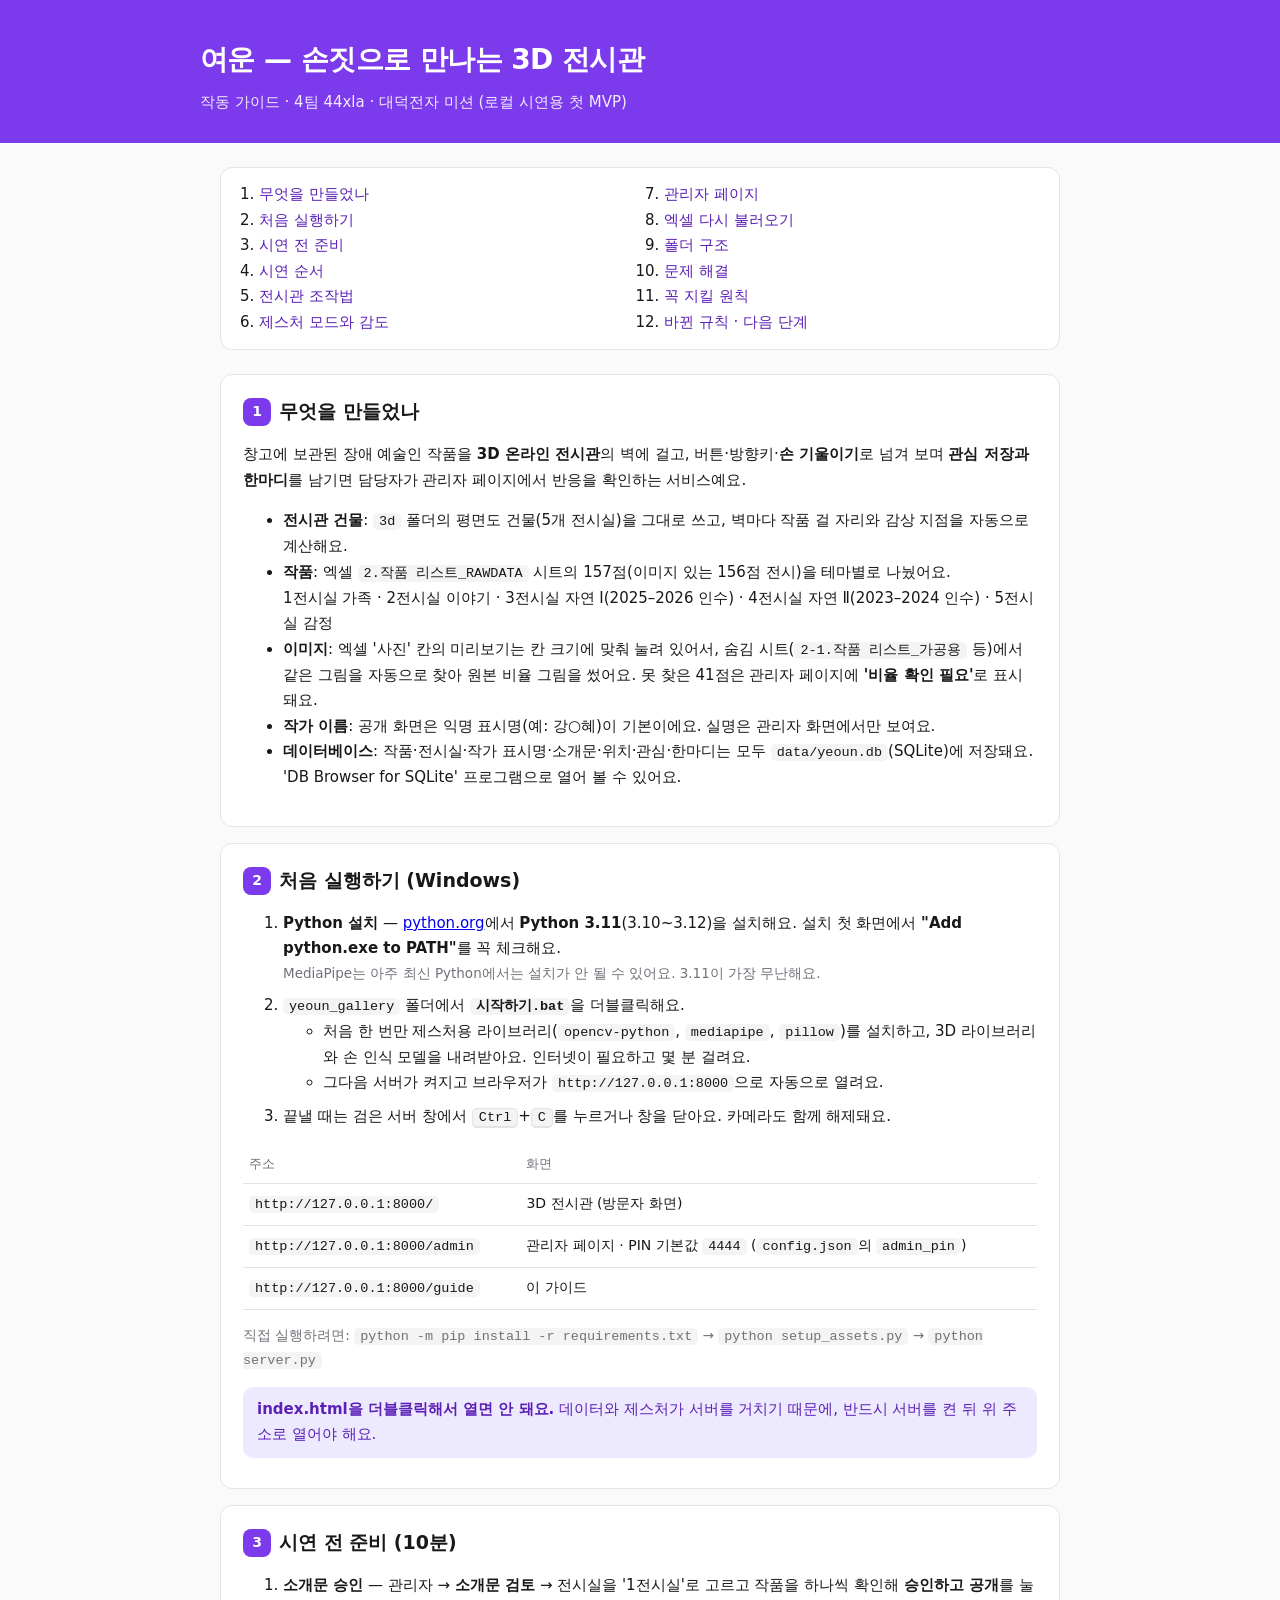
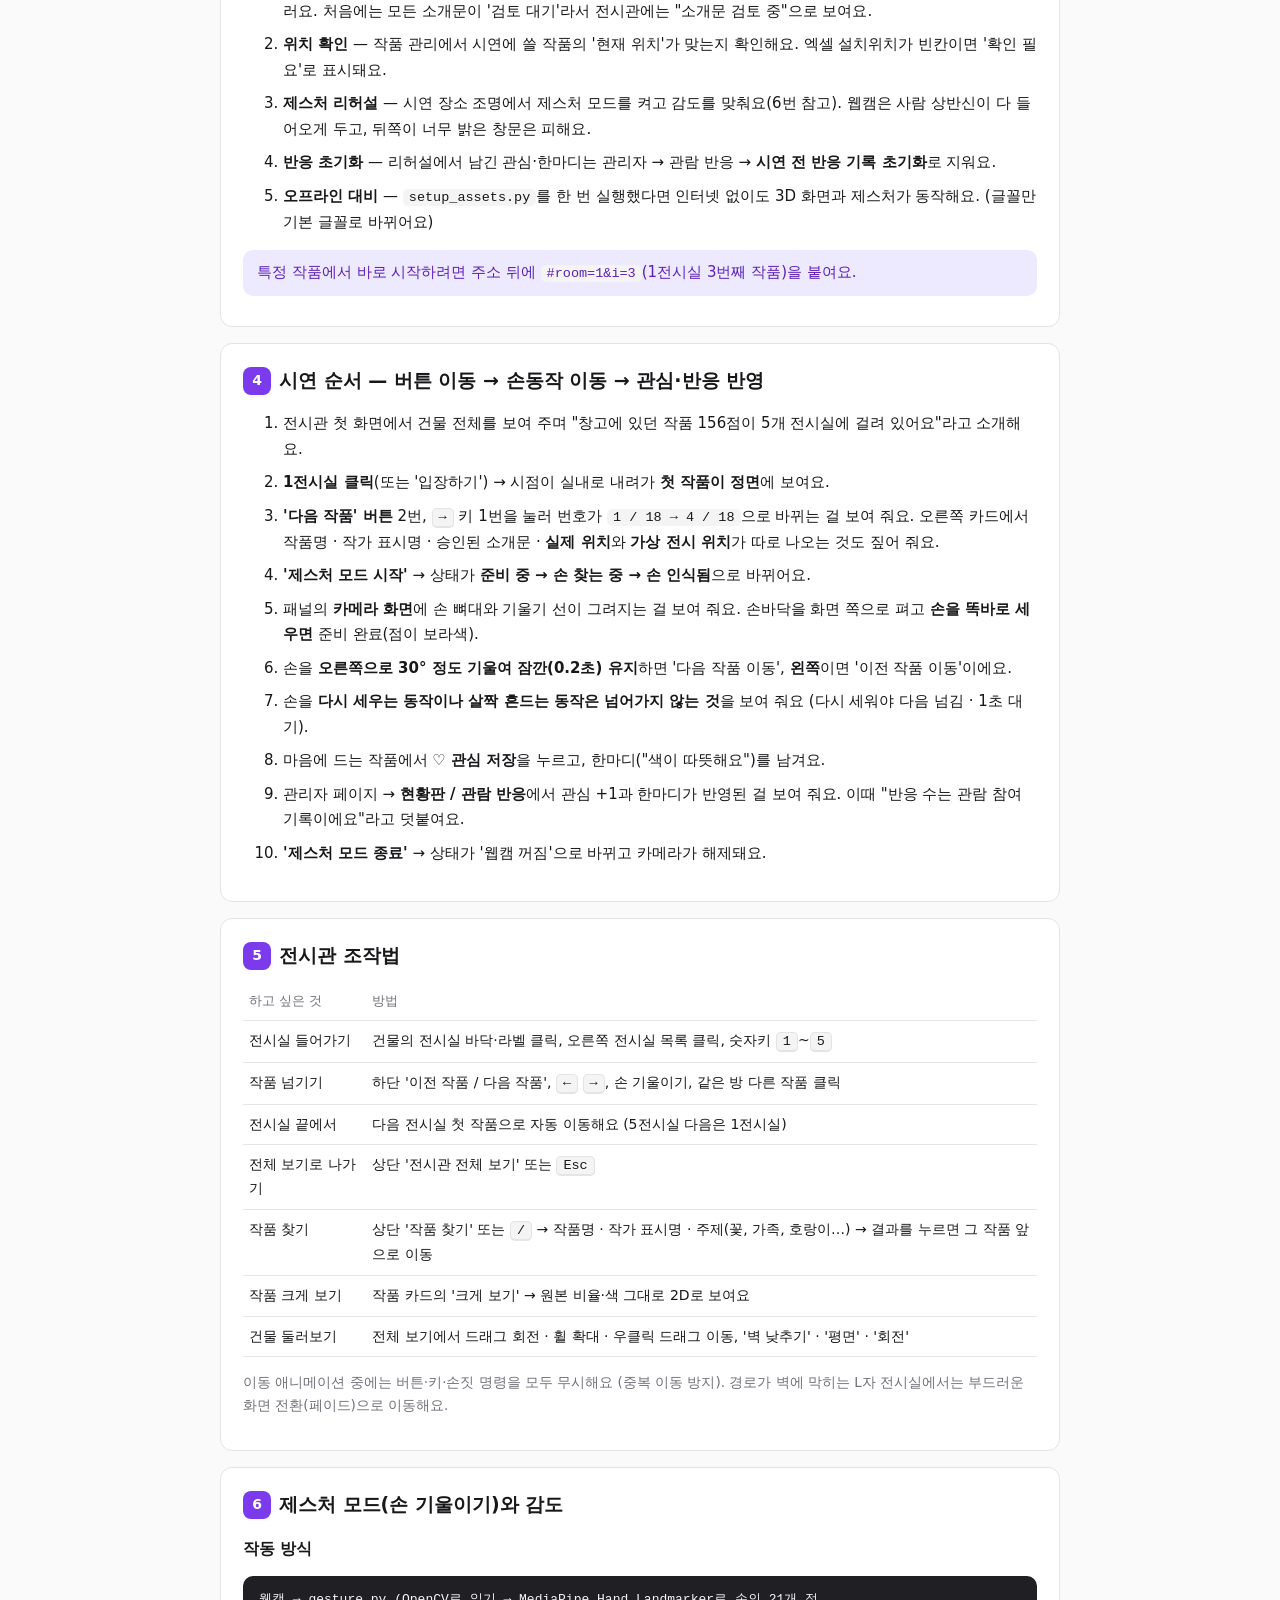
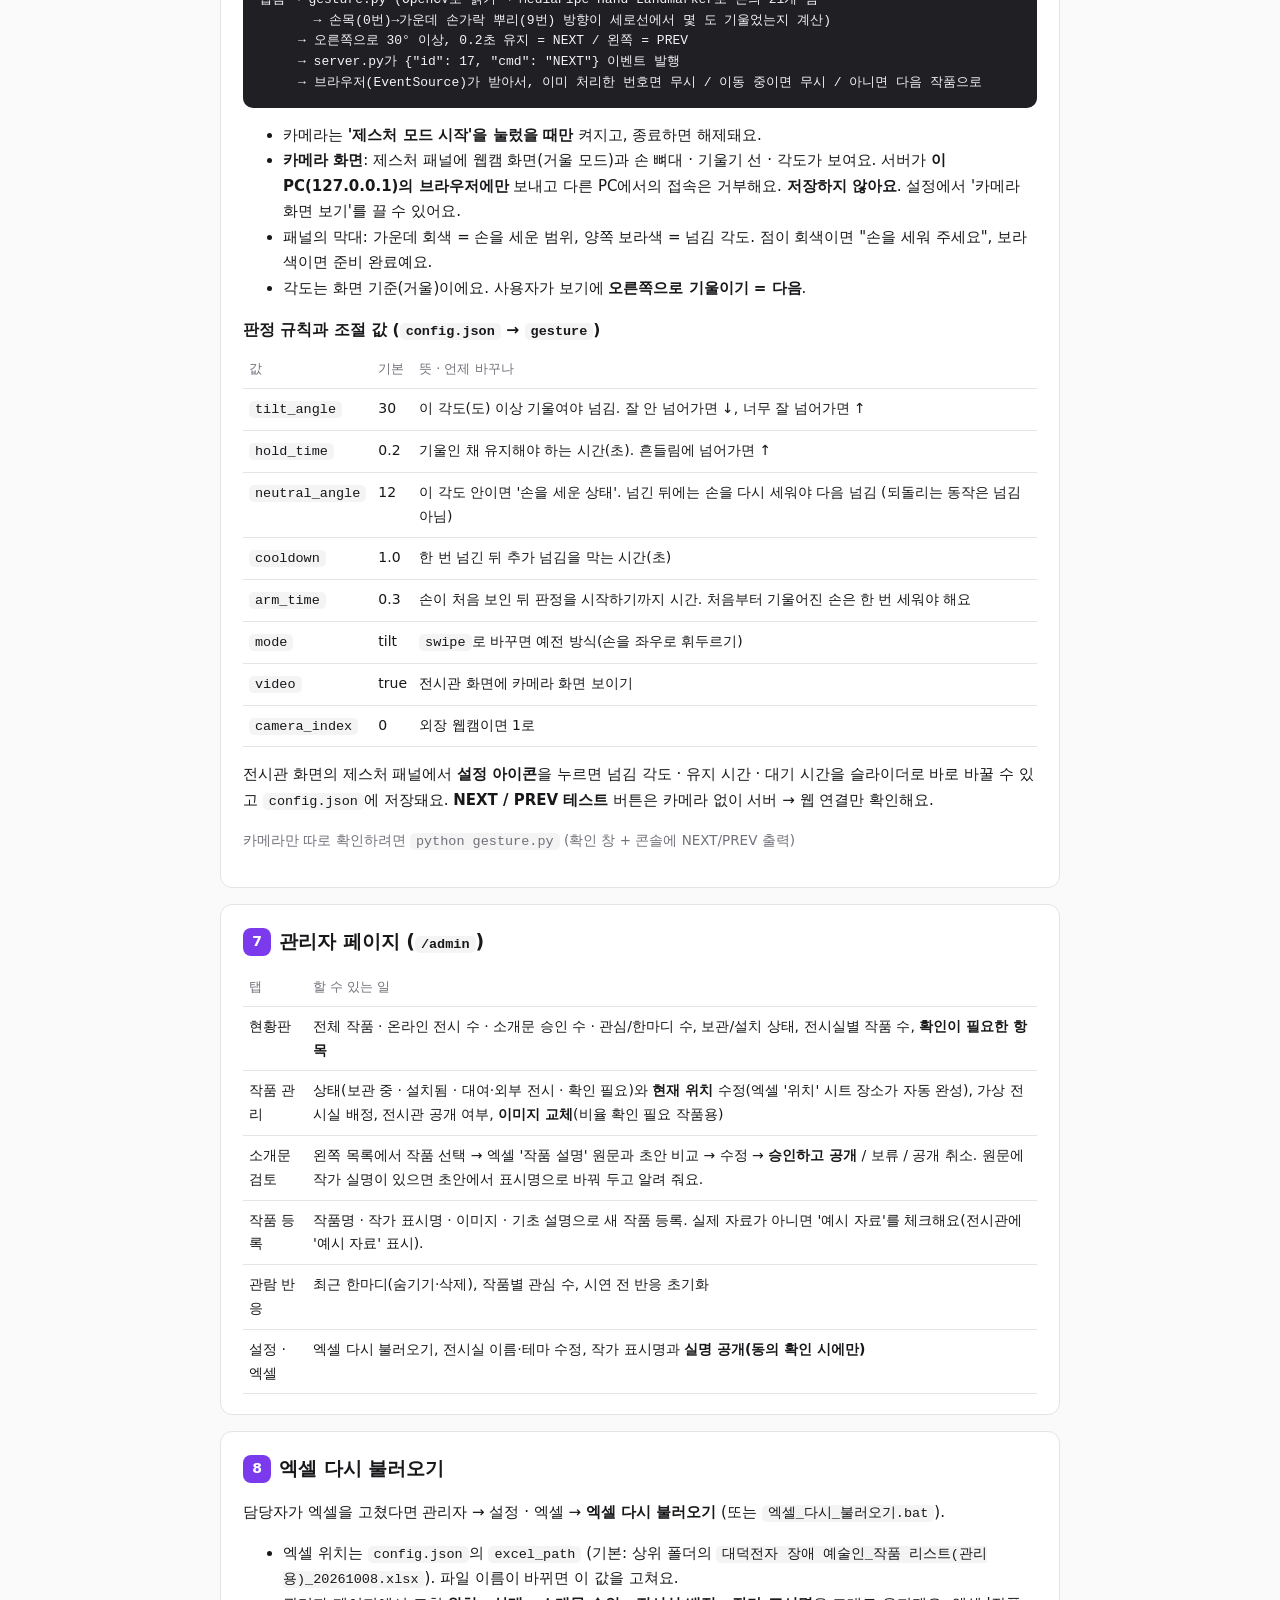
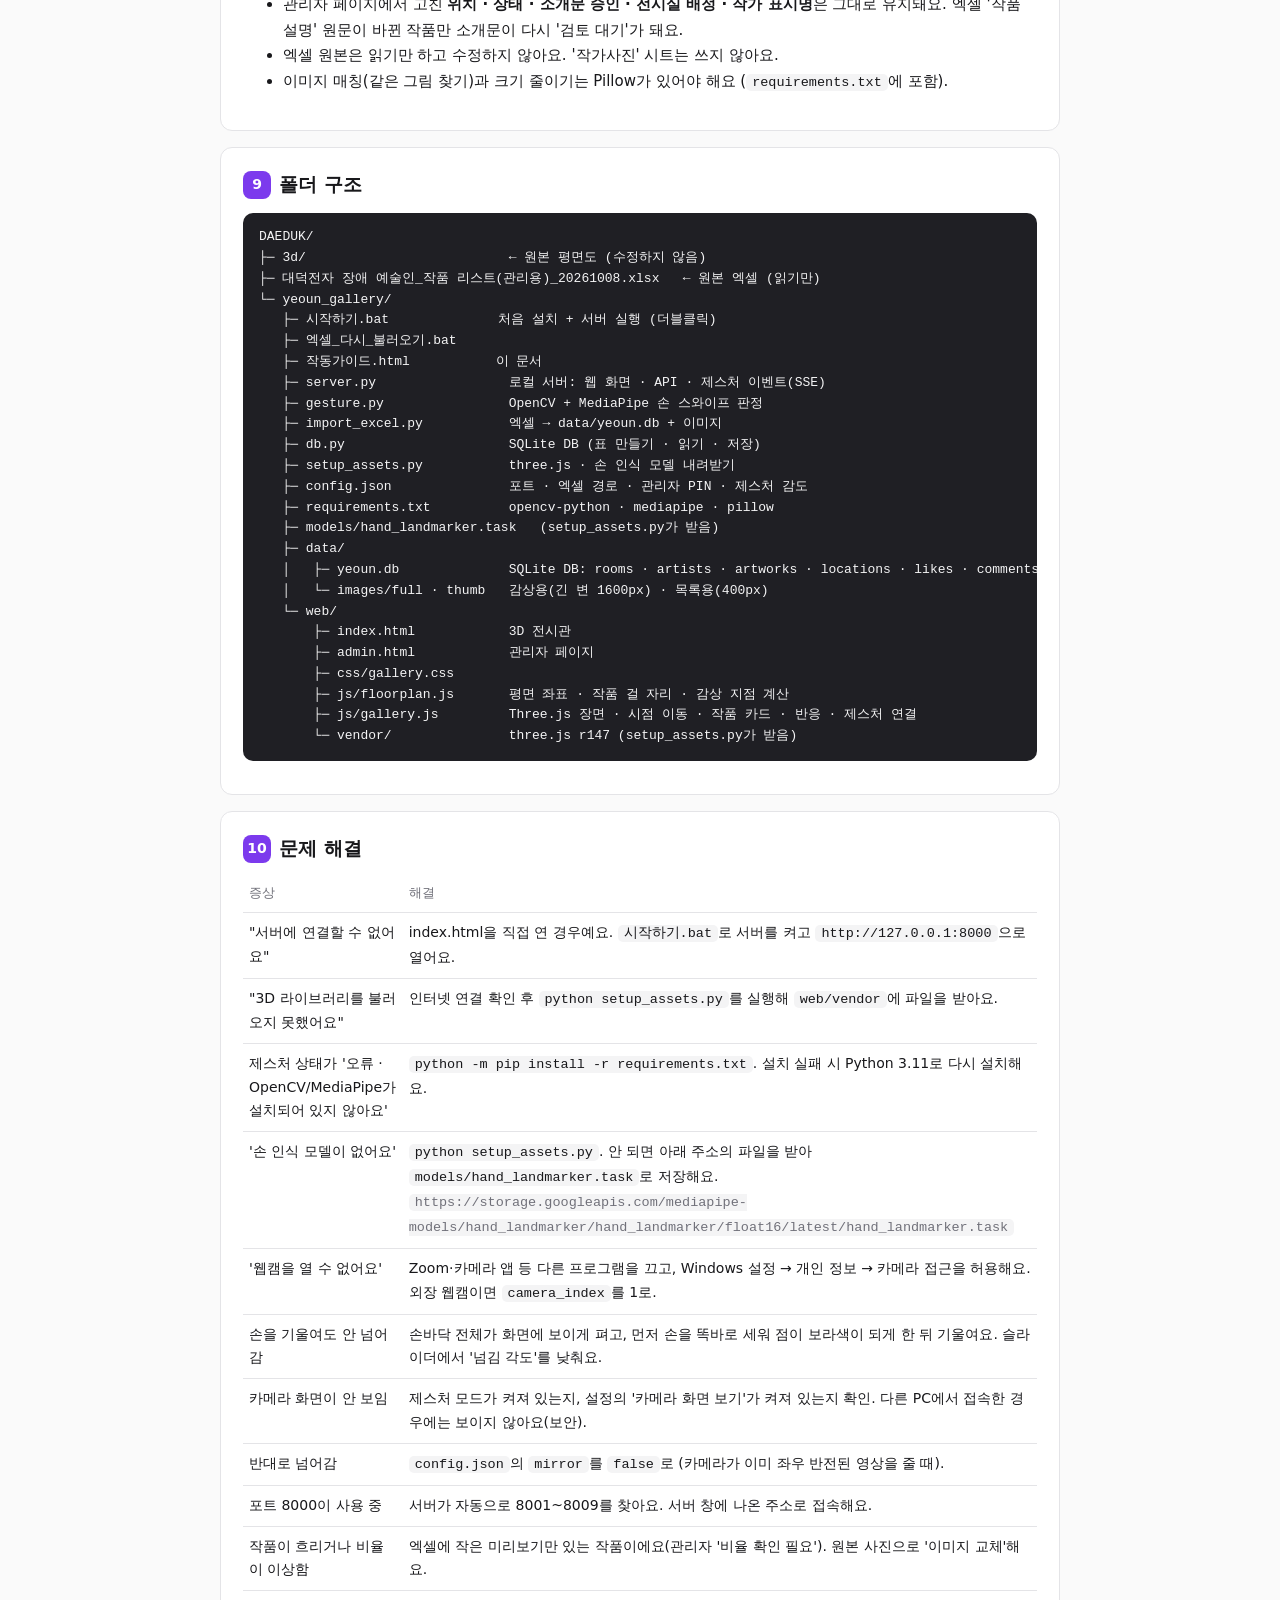
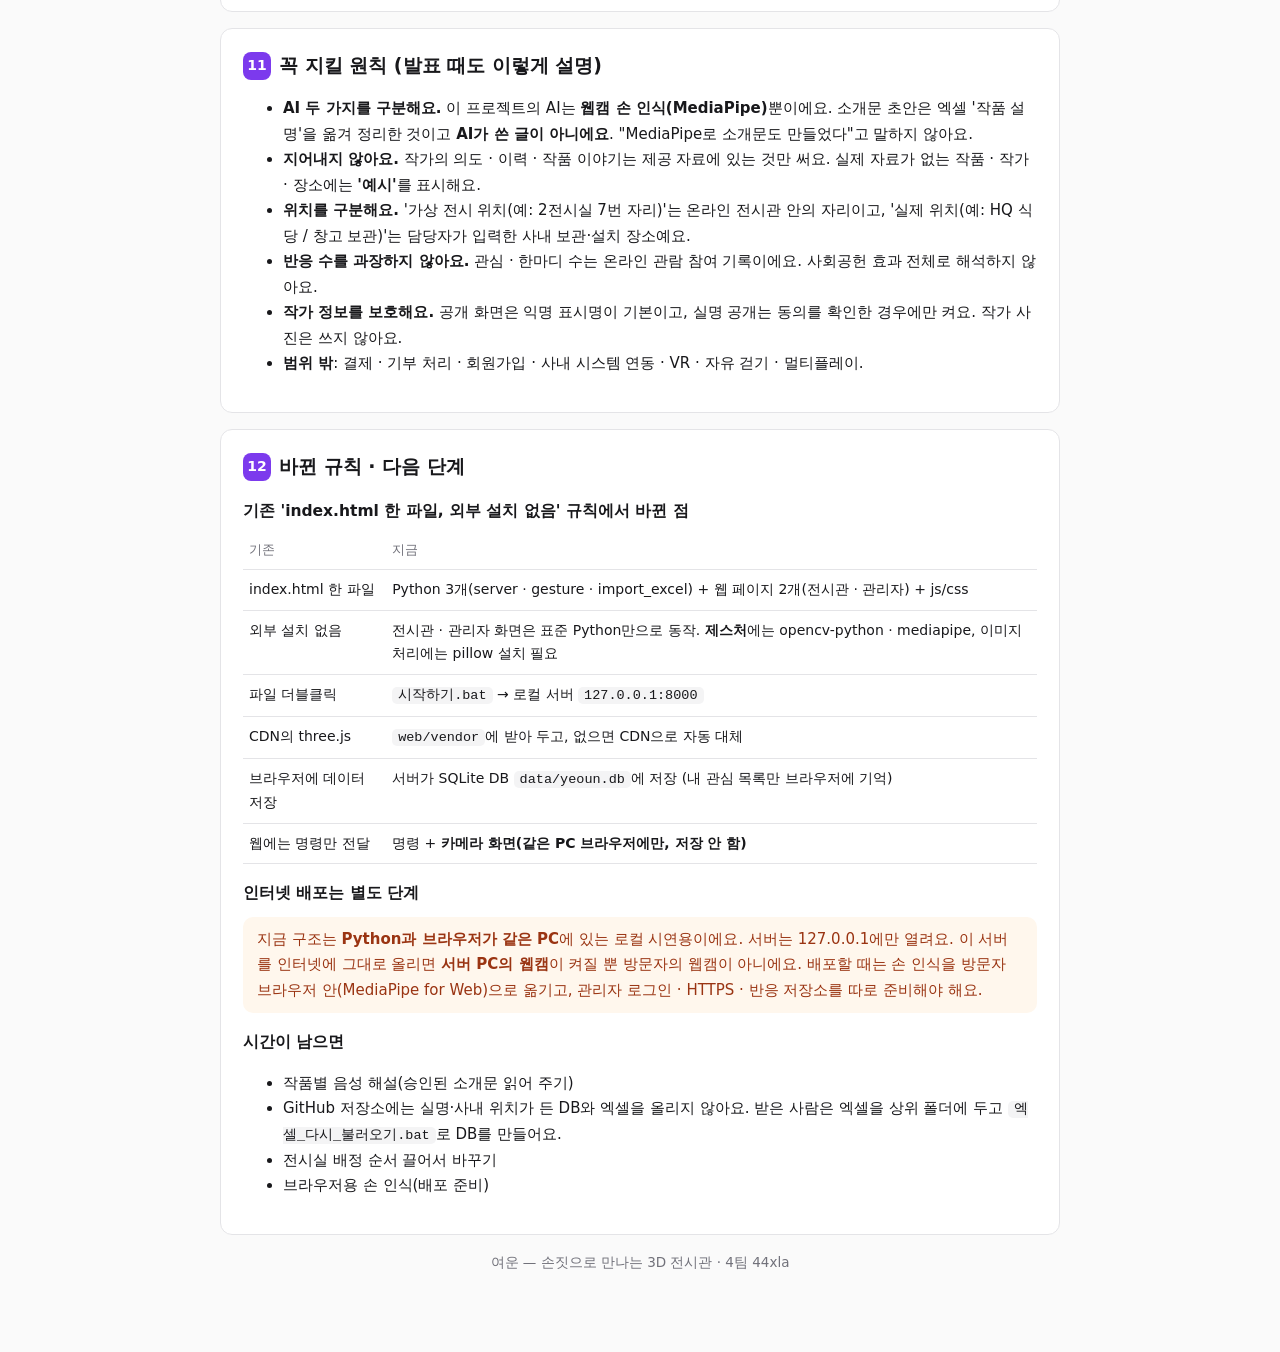
<file: 작동가이드.html>
<!doctype html>
<html lang="ko">
<head>
<meta charset="utf-8">
<meta name="viewport" content="width=device-width, initial-scale=1">
<title>여운 작동 가이드</title>
<style>
  :root { --violet:#7c3aed; --violet-d:#5b21b6; --violet-l:#ede9fe; --ink:#18181b; --g7:#3f3f46; --g5:#71717a; --g2:#e4e4e7; --g1:#f4f4f5; }
  * { box-sizing:border-box; }
  body { margin:0; font-family:'Noto Sans KR','Malgun Gothic',system-ui,sans-serif; color:var(--ink); background:#fafafa; line-height:1.7; font-size:15px; }
  header { background:var(--violet); color:#fff; padding:36px 20px 28px; }
  header div, main { max-width:880px; margin:0 auto; }
  header h1 { margin:0; font-size:28px; letter-spacing:-0.02em; }
  header p { margin:6px 0 0; opacity:.9; }
  main { padding:24px 20px 80px; }
  nav.toc { background:#fff; border:1px solid var(--g2); border-radius:12px; padding:14px 18px; margin-bottom:24px; }
  nav.toc ol { margin:0; padding-left:20px; columns:2; column-gap:28px; }
  nav.toc a { color:var(--violet-d); text-decoration:none; }
  section { background:#fff; border:1px solid var(--g2); border-radius:12px; padding:20px 22px; margin-bottom:16px; }
  h2 { margin:0 0 10px; font-size:19px; }
  h2 .n { display:inline-grid; place-items:center; width:28px; height:28px; border-radius:8px; background:var(--violet); color:#fff; font-size:14px; margin-right:8px; vertical-align:2px; }
  h3 { font-size:15.5px; margin:16px 0 6px; }
  code, kbd { font-family:Consolas,'D2Coding',monospace; background:var(--g1); padding:1px 6px; border-radius:5px; font-size:13.5px; }
  kbd { border:1px solid var(--g2); border-bottom-width:2px; }
  pre { background:#1f1f24; color:#f4f4f5; padding:14px 16px; border-radius:10px; overflow-x:auto; font-size:13px; line-height:1.6; }
  table { width:100%; border-collapse:collapse; font-size:14px; }
  th, td { border-bottom:1px solid var(--g2); padding:8px 6px; text-align:left; vertical-align:top; }
  th { color:var(--g5); font-weight:500; font-size:13px; }
  .tip { background:var(--violet-l); color:var(--violet-d); border-radius:10px; padding:10px 14px; margin:10px 0; }
  .warn { background:#fff7ed; color:#9a3412; border-radius:10px; padding:10px 14px; margin:10px 0; }
  ol.steps > li { margin-bottom:8px; }
  .muted { color:var(--g5); font-size:13.5px; }
  @media (max-width:640px){ nav.toc ol { columns:1; } }
</style>
</head>
<body>
<header><div>
  <h1>여운 — 손짓으로 만나는 3D 전시관</h1>
  <p>작동 가이드 · 4팀 44xla · 대덕전자 미션 (로컬 시연용 첫 MVP)</p>
</div></header>
<main>
  <nav class="toc" aria-label="목차"><ol>
    <li><a href="#s1">무엇을 만들었나</a></li>
    <li><a href="#s2">처음 실행하기</a></li>
    <li><a href="#s3">시연 전 준비</a></li>
    <li><a href="#s4">시연 순서</a></li>
    <li><a href="#s5">전시관 조작법</a></li>
    <li><a href="#s6">제스처 모드와 감도</a></li>
    <li><a href="#s7">관리자 페이지</a></li>
    <li><a href="#s8">엑셀 다시 불러오기</a></li>
    <li><a href="#s9">폴더 구조</a></li>
    <li><a href="#s10">문제 해결</a></li>
    <li><a href="#s11">꼭 지킬 원칙</a></li>
    <li><a href="#s12">바뀐 규칙 · 다음 단계</a></li>
  </ol></nav>

  <section id="s1"><h2><span class="n">1</span>무엇을 만들었나</h2>
    <p>창고에 보관된 장애 예술인 작품을 <b>3D 온라인 전시관</b>의 벽에 걸고, 버튼·방향키·<b>손 기울이기</b>로 넘겨 보며 <b>관심 저장과 한마디</b>를 남기면 담당자가 관리자 페이지에서 반응을 확인하는 서비스예요.</p>
    <ul>
      <li><b>전시관 건물</b>: <code>3d</code> 폴더의 평면도 건물(5개 전시실)을 그대로 쓰고, 벽마다 작품 걸 자리와 감상 지점을 자동으로 계산해요.</li>
      <li><b>작품</b>: 엑셀 <code>2.작품 리스트_RAWDATA</code> 시트의 157점(이미지 있는 156점 전시)을 테마별로 나눴어요.<br>
        1전시실 가족 · 2전시실 이야기 · 3전시실 자연 Ⅰ(2025–2026 인수) · 4전시실 자연 Ⅱ(2023–2024 인수) · 5전시실 감정</li>
      <li><b>이미지</b>: 엑셀 '사진' 칸의 미리보기는 칸 크기에 맞춰 눌려 있어서, 숨김 시트(<code>2-1.작품 리스트_가공용</code> 등)에서 같은 그림을 자동으로 찾아 원본 비율 그림을 썼어요. 못 찾은 41점은 관리자 페이지에 <b>'비율 확인 필요'</b>로 표시돼요.</li>
      <li><b>작가 이름</b>: 공개 화면은 익명 표시명(예: 강○혜)이 기본이에요. 실명은 관리자 화면에서만 보여요.</li>
      <li><b>데이터베이스</b>: 작품·전시실·작가 표시명·소개문·위치·관심·한마디는 모두 <code>data/yeoun.db</code>(SQLite)에 저장돼요. 'DB Browser for SQLite' 프로그램으로 열어 볼 수 있어요.</li>
    </ul>
  </section>

  <section id="s2"><h2><span class="n">2</span>처음 실행하기 (Windows)</h2>
    <ol class="steps">
      <li><b>Python 설치</b> — <a href="https://www.python.org/downloads/">python.org</a>에서 <b>Python 3.11</b>(3.10~3.12)을 설치해요. 설치 첫 화면에서 <b>"Add python.exe to PATH"</b>를 꼭 체크해요.
        <div class="muted">MediaPipe는 아주 최신 Python에서는 설치가 안 될 수 있어요. 3.11이 가장 무난해요.</div></li>
      <li><code>yeoun_gallery</code> 폴더에서 <b><code>시작하기.bat</code></b>을 더블클릭해요.
        <ul>
          <li>처음 한 번만 제스처용 라이브러리(<code>opencv-python</code>, <code>mediapipe</code>, <code>pillow</code>)를 설치하고, 3D 라이브러리와 손 인식 모델을 내려받아요. 인터넷이 필요하고 몇 분 걸려요.</li>
          <li>그다음 서버가 켜지고 브라우저가 <code>http://127.0.0.1:8000</code>으로 자동으로 열려요.</li>
        </ul></li>
      <li>끝낼 때는 검은 서버 창에서 <kbd>Ctrl</kbd>+<kbd>C</kbd>를 누르거나 창을 닫아요. 카메라도 함께 해제돼요.</li>
    </ol>
    <table>
      <tr><th>주소</th><th>화면</th></tr>
      <tr><td><code>http://127.0.0.1:8000/</code></td><td>3D 전시관 (방문자 화면)</td></tr>
      <tr><td><code>http://127.0.0.1:8000/admin</code></td><td>관리자 페이지 · PIN 기본값 <code>4444</code> (<code>config.json</code>의 <code>admin_pin</code>)</td></tr>
      <tr><td><code>http://127.0.0.1:8000/guide</code></td><td>이 가이드</td></tr>
    </table>
    <p class="muted">직접 실행하려면: <code>python -m pip install -r requirements.txt</code> → <code>python setup_assets.py</code> → <code>python server.py</code></p>
    <div class="tip"><b>index.html을 더블클릭해서 열면 안 돼요.</b> 데이터와 제스처가 서버를 거치기 때문에, 반드시 서버를 켠 뒤 위 주소로 열어야 해요.</div>
  </section>

  <section id="s3"><h2><span class="n">3</span>시연 전 준비 (10분)</h2>
    <ol class="steps">
      <li><b>소개문 승인</b> — 관리자 → <b>소개문 검토</b> → 전시실을 '1전시실'로 고르고 작품을 하나씩 확인해 <b>승인하고 공개</b>를 눌러요. 처음에는 모든 소개문이 '검토 대기'라서 전시관에는 "소개문 검토 중"으로 보여요.</li>
      <li><b>위치 확인</b> — 작품 관리에서 시연에 쓸 작품의 '현재 위치'가 맞는지 확인해요. 엑셀 설치위치가 빈칸이면 '확인 필요'로 표시돼요.</li>
      <li><b>제스처 리허설</b> — 시연 장소 조명에서 제스처 모드를 켜고 감도를 맞춰요(6번 참고). 웹캠은 사람 상반신이 다 들어오게 두고, 뒤쪽이 너무 밝은 창문은 피해요.</li>
      <li><b>반응 초기화</b> — 리허설에서 남긴 관심·한마디는 관리자 → 관람 반응 → <b>시연 전 반응 기록 초기화</b>로 지워요.</li>
      <li><b>오프라인 대비</b> — <code>setup_assets.py</code>를 한 번 실행했다면 인터넷 없이도 3D 화면과 제스처가 동작해요. (글꼴만 기본 글꼴로 바뀌어요)</li>
    </ol>
    <div class="tip">특정 작품에서 바로 시작하려면 주소 뒤에 <code>#room=1&amp;i=3</code>(1전시실 3번째 작품)을 붙여요.</div>
  </section>

  <section id="s4"><h2><span class="n">4</span>시연 순서 — 버튼 이동 → 손동작 이동 → 관심·반응 반영</h2>
    <ol class="steps">
      <li>전시관 첫 화면에서 건물 전체를 보여 주며 "창고에 있던 작품 156점이 5개 전시실에 걸려 있어요"라고 소개해요.</li>
      <li><b>1전시실 클릭</b>(또는 '입장하기') → 시점이 실내로 내려가 <b>첫 작품이 정면</b>에 보여요.</li>
      <li><b>'다음 작품' 버튼</b> 2번, <kbd>→</kbd> 키 1번을 눌러 번호가 <code>1 / 18 → 4 / 18</code>으로 바뀌는 걸 보여 줘요. 오른쪽 카드에서 작품명 · 작가 표시명 · 승인된 소개문 · <b>실제 위치</b>와 <b>가상 전시 위치</b>가 따로 나오는 것도 짚어 줘요.</li>
      <li><b>'제스처 모드 시작'</b> → 상태가 <b>준비 중 → 손 찾는 중 → 손 인식됨</b>으로 바뀌어요.</li>
      <li>패널의 <b>카메라 화면</b>에 손 뼈대와 기울기 선이 그려지는 걸 보여 줘요. 손바닥을 화면 쪽으로 펴고 <b>손을 똑바로 세우면</b> 준비 완료(점이 보라색).</li>
      <li>손을 <b>오른쪽으로 30° 정도 기울여 잠깐(0.2초) 유지</b>하면 '다음 작품 이동', <b>왼쪽</b>이면 '이전 작품 이동'이에요.</li>
      <li>손을 <b>다시 세우는 동작이나 살짝 흔드는 동작은 넘어가지 않는 것</b>을 보여 줘요 (다시 세워야 다음 넘김 · 1초 대기).</li>
      <li>마음에 드는 작품에서 <b>♡ 관심 저장</b>을 누르고, 한마디("색이 따뜻해요")를 남겨요.</li>
      <li>관리자 페이지 → <b>현황판 / 관람 반응</b>에서 관심 +1과 한마디가 반영된 걸 보여 줘요. 이때 "반응 수는 관람 참여 기록이에요"라고 덧붙여요.</li>
      <li><b>'제스처 모드 종료'</b> → 상태가 '웹캠 꺼짐'으로 바뀌고 카메라가 해제돼요.</li>
    </ol>
  </section>

  <section id="s5"><h2><span class="n">5</span>전시관 조작법</h2>
    <table>
      <tr><th>하고 싶은 것</th><th>방법</th></tr>
      <tr><td>전시실 들어가기</td><td>건물의 전시실 바닥·라벨 클릭, 오른쪽 전시실 목록 클릭, 숫자키 <kbd>1</kbd>~<kbd>5</kbd></td></tr>
      <tr><td>작품 넘기기</td><td>하단 '이전 작품 / 다음 작품', <kbd>←</kbd> <kbd>→</kbd>, 손 기울이기, 같은 방 다른 작품 클릭</td></tr>
      <tr><td>전시실 끝에서</td><td>다음 전시실 첫 작품으로 자동 이동해요 (5전시실 다음은 1전시실)</td></tr>
      <tr><td>전체 보기로 나가기</td><td>상단 '전시관 전체 보기' 또는 <kbd>Esc</kbd></td></tr>
      <tr><td>작품 찾기</td><td>상단 '작품 찾기' 또는 <kbd>/</kbd> → 작품명 · 작가 표시명 · 주제(꽃, 가족, 호랑이…) → 결과를 누르면 그 작품 앞으로 이동</td></tr>
      <tr><td>작품 크게 보기</td><td>작품 카드의 '크게 보기' → 원본 비율·색 그대로 2D로 보여요</td></tr>
      <tr><td>건물 둘러보기</td><td>전체 보기에서 드래그 회전 · 휠 확대 · 우클릭 드래그 이동, '벽 낮추기' · '평면' · '회전'</td></tr>
    </table>
    <p class="muted">이동 애니메이션 중에는 버튼·키·손짓 명령을 모두 무시해요 (중복 이동 방지). 경로가 벽에 막히는 L자 전시실에서는 부드러운 화면 전환(페이드)으로 이동해요.</p>
  </section>

  <section id="s6"><h2><span class="n">6</span>제스처 모드(손 기울이기)와 감도</h2>
    <h3>작동 방식</h3>
    <pre>웹캠 → gesture.py (OpenCV로 읽기 → MediaPipe Hand Landmarker로 손의 21개 점
       → 손목(0번)→가운데 손가락 뿌리(9번) 방향이 세로선에서 몇 도 기울었는지 계산)
     → 오른쪽으로 30° 이상, 0.2초 유지 = NEXT / 왼쪽 = PREV
     → server.py가 {"id": 17, "cmd": "NEXT"} 이벤트 발행
     → 브라우저(EventSource)가 받아서, 이미 처리한 번호면 무시 / 이동 중이면 무시 / 아니면 다음 작품으로</pre>
    <ul>
      <li>카메라는 <b>'제스처 모드 시작'을 눌렀을 때만</b> 켜지고, 종료하면 해제돼요.</li>
      <li><b>카메라 화면</b>: 제스처 패널에 웹캠 화면(거울 모드)과 손 뼈대 · 기울기 선 · 각도가 보여요. 서버가 <b>이 PC(127.0.0.1)의 브라우저에만</b> 보내고 다른 PC에서의 접속은 거부해요. <b>저장하지 않아요</b>. 설정에서 '카메라 화면 보기'를 끌 수 있어요.</li>
      <li>패널의 막대: 가운데 회색 = 손을 세운 범위, 양쪽 보라색 = 넘김 각도. 점이 회색이면 "손을 세워 주세요", 보라색이면 준비 완료예요.</li>
      <li>각도는 화면 기준(거울)이에요. 사용자가 보기에 <b>오른쪽으로 기울이기 = 다음</b>.</li>
    </ul>
    <h3>판정 규칙과 조절 값 (<code>config.json</code> → <code>gesture</code>)</h3>
    <table>
      <tr><th>값</th><th>기본</th><th>뜻 · 언제 바꾸나</th></tr>
      <tr><td><code>tilt_angle</code></td><td>30</td><td>이 각도(도) 이상 기울여야 넘김. 잘 안 넘어가면 ↓, 너무 잘 넘어가면 ↑</td></tr>
      <tr><td><code>hold_time</code></td><td>0.2</td><td>기울인 채 유지해야 하는 시간(초). 흔들림에 넘어가면 ↑</td></tr>
      <tr><td><code>neutral_angle</code></td><td>12</td><td>이 각도 안이면 '손을 세운 상태'. 넘긴 뒤에는 손을 다시 세워야 다음 넘김 (되돌리는 동작은 넘김 아님)</td></tr>
      <tr><td><code>cooldown</code></td><td>1.0</td><td>한 번 넘긴 뒤 추가 넘김을 막는 시간(초)</td></tr>
      <tr><td><code>arm_time</code></td><td>0.3</td><td>손이 처음 보인 뒤 판정을 시작하기까지 시간. 처음부터 기울어진 손은 한 번 세워야 해요</td></tr>
      <tr><td><code>mode</code></td><td>tilt</td><td><code>swipe</code>로 바꾸면 예전 방식(손을 좌우로 휘두르기)</td></tr>
      <tr><td><code>video</code></td><td>true</td><td>전시관 화면에 카메라 화면 보이기</td></tr>
      <tr><td><code>camera_index</code></td><td>0</td><td>외장 웹캠이면 1로</td></tr>
    </table>
    <p>전시관 화면의 제스처 패널에서 <b>설정 아이콘</b>을 누르면 넘김 각도 · 유지 시간 · 대기 시간을 슬라이더로 바로 바꿀 수 있고 <code>config.json</code>에 저장돼요. <b>NEXT / PREV 테스트</b> 버튼은 카메라 없이 서버 → 웹 연결만 확인해요.</p>
    <p class="muted">카메라만 따로 확인하려면 <code>python gesture.py</code> (확인 창 + 콘솔에 NEXT/PREV 출력)</p>
  </section>

  <section id="s7"><h2><span class="n">7</span>관리자 페이지 (<code>/admin</code>)</h2>
    <table>
      <tr><th>탭</th><th>할 수 있는 일</th></tr>
      <tr><td>현황판</td><td>전체 작품 · 온라인 전시 수 · 소개문 승인 수 · 관심/한마디 수, 보관/설치 상태, 전시실별 작품 수, <b>확인이 필요한 항목</b></td></tr>
      <tr><td>작품 관리</td><td>상태(보관 중 · 설치됨 · 대여·외부 전시 · 확인 필요)와 <b>현재 위치</b> 수정(엑셀 '위치' 시트 장소가 자동 완성), 가상 전시실 배정, 전시관 공개 여부, <b>이미지 교체</b>(비율 확인 필요 작품용)</td></tr>
      <tr><td>소개문 검토</td><td>왼쪽 목록에서 작품 선택 → 엑셀 '작품 설명' 원문과 초안 비교 → 수정 → <b>승인하고 공개</b> / 보류 / 공개 취소. 원문에 작가 실명이 있으면 초안에서 표시명으로 바꿔 두고 알려 줘요.</td></tr>
      <tr><td>작품 등록</td><td>작품명 · 작가 표시명 · 이미지 · 기초 설명으로 새 작품 등록. 실제 자료가 아니면 '예시 자료'를 체크해요(전시관에 '예시 자료' 표시).</td></tr>
      <tr><td>관람 반응</td><td>최근 한마디(숨기기·삭제), 작품별 관심 수, 시연 전 반응 초기화</td></tr>
      <tr><td>설정 · 엑셀</td><td>엑셀 다시 불러오기, 전시실 이름·테마 수정, 작가 표시명과 <b>실명 공개(동의 확인 시에만)</b></td></tr>
    </table>
  </section>

  <section id="s8"><h2><span class="n">8</span>엑셀 다시 불러오기</h2>
    <p>담당자가 엑셀을 고쳤다면 관리자 → 설정 · 엑셀 → <b>엑셀 다시 불러오기</b> (또는 <code>엑셀_다시_불러오기.bat</code>).</p>
    <ul>
      <li>엑셀 위치는 <code>config.json</code>의 <code>excel_path</code> (기본: 상위 폴더의 <code>대덕전자 장애 예술인_작품 리스트(관리용)_20261008.xlsx</code>). 파일 이름이 바뀌면 이 값을 고쳐요.</li>
      <li>관리자 페이지에서 고친 <b>위치 · 상태 · 소개문 승인 · 전시실 배정 · 작가 표시명</b>은 그대로 유지돼요. 엑셀 '작품 설명' 원문이 바뀐 작품만 소개문이 다시 '검토 대기'가 돼요.</li>
      <li>엑셀 원본은 읽기만 하고 수정하지 않아요. '작가사진' 시트는 쓰지 않아요.</li>
      <li>이미지 매칭(같은 그림 찾기)과 크기 줄이기는 Pillow가 있어야 해요 (<code>requirements.txt</code>에 포함).</li>
    </ul>
  </section>

  <section id="s9"><h2><span class="n">9</span>폴더 구조</h2>
<pre>DAEDUK/
├─ 3d/                          ← 원본 평면도 (수정하지 않음)
├─ 대덕전자 장애 예술인_작품 리스트(관리용)_20261008.xlsx   ← 원본 엑셀 (읽기만)
└─ yeoun_gallery/
   ├─ 시작하기.bat              처음 설치 + 서버 실행 (더블클릭)
   ├─ 엑셀_다시_불러오기.bat
   ├─ 작동가이드.html           이 문서
   ├─ server.py                 로컬 서버: 웹 화면 · API · 제스처 이벤트(SSE)
   ├─ gesture.py                OpenCV + MediaPipe 손 스와이프 판정
   ├─ import_excel.py           엑셀 → data/yeoun.db + 이미지
   ├─ db.py                     SQLite DB (표 만들기 · 읽기 · 저장)
   ├─ setup_assets.py           three.js · 손 인식 모델 내려받기
   ├─ config.json               포트 · 엑셀 경로 · 관리자 PIN · 제스처 감도
   ├─ requirements.txt          opencv-python · mediapipe · pillow
   ├─ models/hand_landmarker.task   (setup_assets.py가 받음)
   ├─ data/
   │   ├─ yeoun.db              SQLite DB: rooms · artists · artworks · locations · likes · comments · events
   │   └─ images/full · thumb   감상용(긴 변 1600px) · 목록용(400px)
   └─ web/
       ├─ index.html            3D 전시관
       ├─ admin.html            관리자 페이지
       ├─ css/gallery.css
       ├─ js/floorplan.js       평면 좌표 · 작품 걸 자리 · 감상 지점 계산
       ├─ js/gallery.js         Three.js 장면 · 시점 이동 · 작품 카드 · 반응 · 제스처 연결
       └─ vendor/               three.js r147 (setup_assets.py가 받음)</pre>
  </section>

  <section id="s10"><h2><span class="n">10</span>문제 해결</h2>
    <table>
      <tr><th>증상</th><th>해결</th></tr>
      <tr><td>"서버에 연결할 수 없어요"</td><td>index.html을 직접 연 경우예요. <code>시작하기.bat</code>로 서버를 켜고 <code>http://127.0.0.1:8000</code>으로 열어요.</td></tr>
      <tr><td>"3D 라이브러리를 불러오지 못했어요"</td><td>인터넷 연결 확인 후 <code>python setup_assets.py</code>를 실행해 <code>web/vendor</code>에 파일을 받아요.</td></tr>
      <tr><td>제스처 상태가 '오류 · OpenCV/MediaPipe가 설치되어 있지 않아요'</td><td><code>python -m pip install -r requirements.txt</code>. 설치 실패 시 Python 3.11로 다시 설치해요.</td></tr>
      <tr><td>'손 인식 모델이 없어요'</td><td><code>python setup_assets.py</code>. 안 되면 아래 주소의 파일을 받아 <code>models/hand_landmarker.task</code>로 저장해요.<br><code class="muted">https://storage.googleapis.com/mediapipe-models/hand_landmarker/hand_landmarker/float16/latest/hand_landmarker.task</code></td></tr>
      <tr><td>'웹캠을 열 수 없어요'</td><td>Zoom·카메라 앱 등 다른 프로그램을 끄고, Windows 설정 → 개인 정보 → 카메라 접근을 허용해요. 외장 웹캠이면 <code>camera_index</code>를 1로.</td></tr>
      <tr><td>손을 기울여도 안 넘어감</td><td>손바닥 전체가 화면에 보이게 펴고, 먼저 손을 똑바로 세워 점이 보라색이 되게 한 뒤 기울여요. 슬라이더에서 '넘김 각도'를 낮춰요.</td></tr>
      <tr><td>카메라 화면이 안 보임</td><td>제스처 모드가 켜져 있는지, 설정의 '카메라 화면 보기'가 켜져 있는지 확인. 다른 PC에서 접속한 경우에는 보이지 않아요(보안).</td></tr>
      <tr><td>반대로 넘어감</td><td><code>config.json</code>의 <code>mirror</code>를 <code>false</code>로 (카메라가 이미 좌우 반전된 영상을 줄 때).</td></tr>
      <tr><td>포트 8000이 사용 중</td><td>서버가 자동으로 8001~8009를 찾아요. 서버 창에 나온 주소로 접속해요.</td></tr>
      <tr><td>작품이 흐리거나 비율이 이상함</td><td>엑셀에 작은 미리보기만 있는 작품이에요(관리자 '비율 확인 필요'). 원본 사진으로 '이미지 교체'해요.</td></tr>
    </table>
  </section>

  <section id="s11"><h2><span class="n">11</span>꼭 지킬 원칙 (발표 때도 이렇게 설명)</h2>
    <ul>
      <li><b>AI 두 가지를 구분해요.</b> 이 프로젝트의 AI는 <b>웹캠 손 인식(MediaPipe)</b>뿐이에요. 소개문 초안은 엑셀 '작품 설명'을 옮겨 정리한 것이고 <b>AI가 쓴 글이 아니에요</b>. "MediaPipe로 소개문도 만들었다"고 말하지 않아요.</li>
      <li><b>지어내지 않아요.</b> 작가의 의도 · 이력 · 작품 이야기는 제공 자료에 있는 것만 써요. 실제 자료가 없는 작품 · 작가 · 장소에는 <b>'예시'</b>를 표시해요.</li>
      <li><b>위치를 구분해요.</b> '가상 전시 위치(예: 2전시실 7번 자리)'는 온라인 전시관 안의 자리이고, '실제 위치(예: HQ 식당 / 창고 보관)'는 담당자가 입력한 사내 보관·설치 장소예요.</li>
      <li><b>반응 수를 과장하지 않아요.</b> 관심 · 한마디 수는 온라인 관람 참여 기록이에요. 사회공헌 효과 전체로 해석하지 않아요.</li>
      <li><b>작가 정보를 보호해요.</b> 공개 화면은 익명 표시명이 기본이고, 실명 공개는 동의를 확인한 경우에만 켜요. 작가 사진은 쓰지 않아요.</li>
      <li><b>범위 밖</b>: 결제 · 기부 처리 · 회원가입 · 사내 시스템 연동 · VR · 자유 걷기 · 멀티플레이.</li>
    </ul>
  </section>

  <section id="s12"><h2><span class="n">12</span>바뀐 규칙 · 다음 단계</h2>
    <h3>기존 'index.html 한 파일, 외부 설치 없음' 규칙에서 바뀐 점</h3>
    <table>
      <tr><th>기존</th><th>지금</th></tr>
      <tr><td>index.html 한 파일</td><td>Python 3개(server · gesture · import_excel) + 웹 페이지 2개(전시관 · 관리자) + js/css</td></tr>
      <tr><td>외부 설치 없음</td><td>전시관 · 관리자 화면은 표준 Python만으로 동작. <b>제스처</b>에는 opencv-python · mediapipe, 이미지 처리에는 pillow 설치 필요</td></tr>
      <tr><td>파일 더블클릭</td><td><code>시작하기.bat</code> → 로컬 서버 <code>127.0.0.1:8000</code></td></tr>
      <tr><td>CDN의 three.js</td><td><code>web/vendor</code>에 받아 두고, 없으면 CDN으로 자동 대체</td></tr>
      <tr><td>브라우저에 데이터 저장</td><td>서버가 SQLite DB <code>data/yeoun.db</code>에 저장 (내 관심 목록만 브라우저에 기억)</td></tr>
      <tr><td>웹에는 명령만 전달</td><td>명령 + <b>카메라 화면(같은 PC 브라우저에만, 저장 안 함)</b></td></tr>
    </table>
    <h3>인터넷 배포는 별도 단계</h3>
    <div class="warn">지금 구조는 <b>Python과 브라우저가 같은 PC</b>에 있는 로컬 시연용이에요. 서버는 127.0.0.1에만 열려요. 이 서버를 인터넷에 그대로 올리면 <b>서버 PC의 웹캠</b>이 켜질 뿐 방문자의 웹캠이 아니에요. 배포할 때는 손 인식을 방문자 브라우저 안(MediaPipe for Web)으로 옮기고, 관리자 로그인 · HTTPS · 반응 저장소를 따로 준비해야 해요.</div>
    <h3>시간이 남으면</h3>
    <ul><li>작품별 음성 해설(승인된 소개문 읽어 주기)</li><li>GitHub 저장소에는 실명·사내 위치가 든 DB와 엑셀을 올리지 않아요. 받은 사람은 엑셀을 상위 폴더에 두고 <code>엑셀_다시_불러오기.bat</code>로 DB를 만들어요.</li><li>전시실 배정 순서 끌어서 바꾸기</li><li>브라우저용 손 인식(배포 준비)</li></ul>
  </section>
  <p class="muted" style="text-align:center">여운 — 손짓으로 만나는 3D 전시관 · 4팀 44xla</p>
</main>
</body>
</html>
</file>
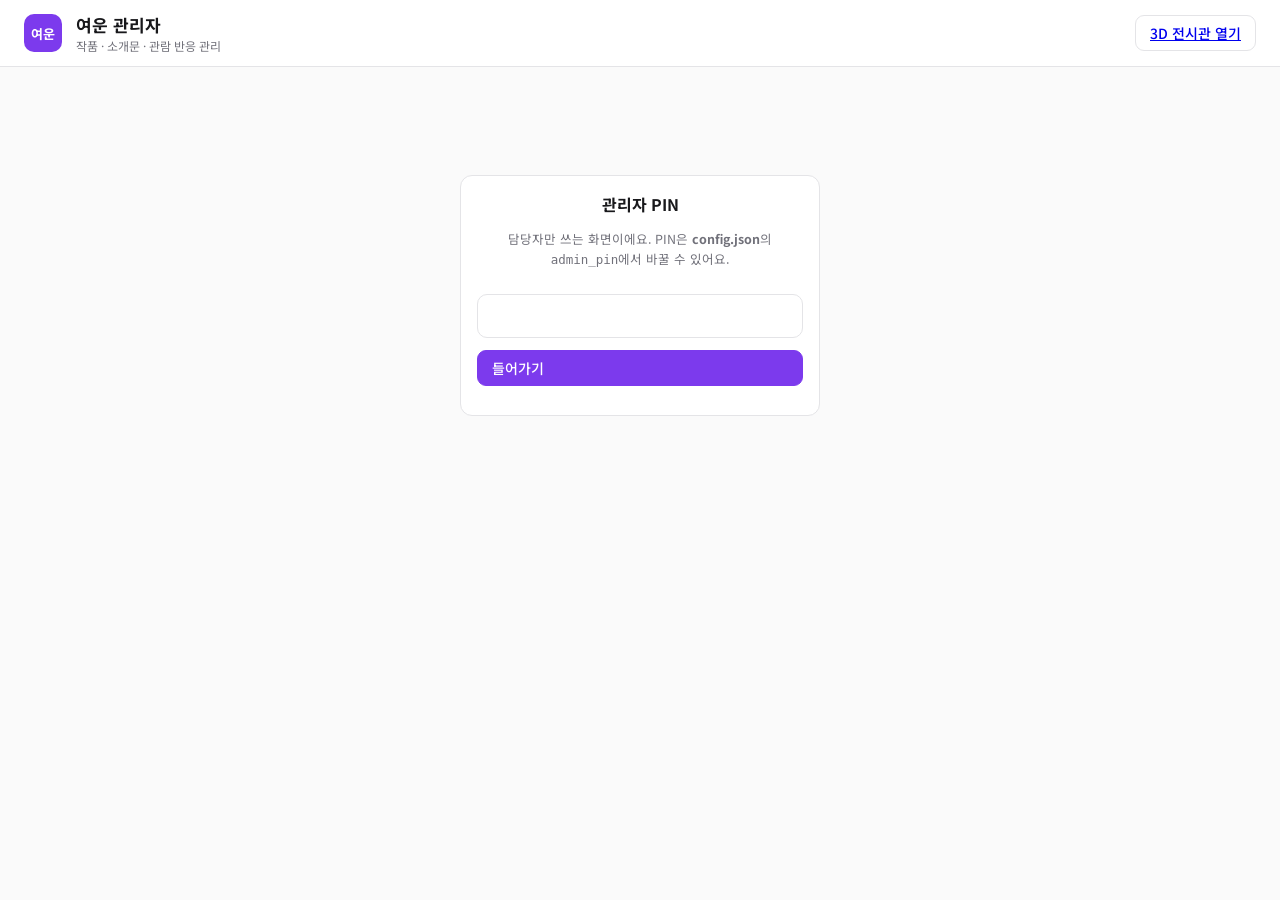
<file: web/admin.html>
<!doctype html>
<html lang="ko">
<head>
  <meta charset="utf-8">
  <meta name="viewport" content="width=device-width, initial-scale=1">
  <title>여운 관리자 — 작품·소개문·반응 관리</title>
  <link href="https://fonts.googleapis.com/css2?family=Noto+Sans+KR:wght@400;500;700&display=swap" rel="stylesheet">
  <style>
    :root { --violet:#7c3aed; --violet-d:#5b21b6; --violet-l:#ede9fe; --violet-m:#c4b5fd;
      --ink:#18181b; --g7:#3f3f46; --g5:#71717a; --g4:#a1a1aa; --g2:#e4e4e7; --g1:#f4f4f5; --bg:#fafafa;
      --amber:#b45309; --amber-l:#fff7ed; --red:#dc2626; --red-l:#fee2e2; --radius:12px; }
    * { box-sizing:border-box; }
    body { margin:0; font-family:'Noto Sans KR','Malgun Gothic',system-ui,sans-serif; color:var(--ink); background:var(--bg); font-size:14px; }
    button, input, select, textarea { font:inherit; color:inherit; }
    button { cursor:pointer; }
    [hidden] { display:none !important; }
    :focus-visible { outline:3px solid var(--violet-m); outline-offset:2px; }
    header { position:sticky; top:0; z-index:5; display:flex; align-items:center; gap:14px; padding:12px 24px; background:#fff; border-bottom:1px solid var(--g2); }
    .logo { width:38px; height:38px; border-radius:10px; display:grid; place-items:center; background:var(--violet); color:#fff; font-weight:700; font-size:13px; }
    header h1 { margin:0; font-size:17px; }
    header p { margin:0; font-size:12px; color:var(--g5); }
    header .sp { flex:1; }
    nav.tabs { display:flex; gap:4px; padding:0 24px; background:#fff; border-bottom:1px solid var(--g2); overflow-x:auto; position:sticky; top:63px; z-index:4; }
    nav.tabs button { border:0; background:none; padding:12px 14px; font-weight:500; color:var(--g5); border-bottom:2px solid transparent; white-space:nowrap; }
    nav.tabs button[aria-selected="true"] { color:var(--violet-d); border-color:var(--violet); }
    main { max-width:1280px; margin:0 auto; padding:20px 24px 60px; }
    .btn { display:inline-flex; align-items:center; gap:6px; min-height:36px; padding:6px 14px; border:1px solid var(--g2); border-radius:9px; background:#fff; font-weight:500; }
    .btn:hover { background:var(--g1); }
    .btn.primary { background:var(--violet); border-color:var(--violet); color:#fff; }
    .btn.primary:hover { background:var(--violet-d); }
    .btn.small { min-height:28px; padding:3px 10px; font-size:12.5px; }
    .btn.danger { color:var(--red); }
    .btn:disabled { opacity:.45; cursor:not-allowed; }
    .card { background:#fff; border:1px solid var(--g2); border-radius:var(--radius); padding:16px; }
    .grid { display:grid; gap:14px; }
    .kpis { grid-template-columns:repeat(auto-fit,minmax(170px,1fr)); }
    .kpi .lbl { font-size:12.5px; color:var(--g5); }
    .kpi .val { font-size:28px; font-weight:700; margin-top:4px; }
    .kpi .sub { font-size:12px; color:var(--g5); margin-top:2px; }
    .two { grid-template-columns:1fr 1fr; }
    @media (max-width:900px){ .two { grid-template-columns:1fr; } }
    h2 { font-size:16px; margin:0 0 12px; }
    h3 { font-size:14px; margin:0 0 10px; color:var(--g7); }
    .note { font-size:12.5px; color:var(--g5); line-height:1.6; }
    .note.box { padding:10px 12px; background:var(--violet-l); color:var(--violet-d); border-radius:9px; }
    .bars { display:grid; gap:8px; }
    .bar { display:grid; grid-template-columns:120px 1fr 64px; gap:10px; align-items:center; font-size:13px; }
    .bar .track { height:12px; background:var(--g1); border-radius:99px; overflow:hidden; }
    .bar .fill { height:100%; background:var(--violet); border-radius:99px; }
    .bar .fill.amber { background:#f59e0b; } .bar .fill.gray { background:var(--g4); }
    .bar .n { text-align:right; color:var(--g7); font-variant-numeric:tabular-nums; }
    table { width:100%; border-collapse:collapse; font-size:13px; }
    th, td { padding:8px 8px; border-bottom:1px solid var(--g2); text-align:left; vertical-align:middle; }
    th { font-size:12px; color:var(--g5); font-weight:500; position:sticky; top:110px; background:#fff; z-index:1; }
    tr:hover td { background:#fcfbff; }
    td img { width:56px; height:42px; object-fit:contain; background:var(--g1); border-radius:5px; display:block; }
    td select, td input[type=text] { min-height:30px; padding:3px 6px; border:1px solid var(--g2); border-radius:7px; background:#fff; max-width:100%; }
    .toolbar { display:flex; flex-wrap:wrap; gap:8px; align-items:center; margin-bottom:12px; }
    .toolbar input[type=search], .toolbar select { min-height:36px; padding:6px 10px; border:1px solid var(--g2); border-radius:9px; background:#fff; }
    .toolbar input[type=search] { min-width:240px; }
    .pill { display:inline-block; padding:1px 8px; border-radius:6px; font-size:11.5px; font-weight:700; white-space:nowrap; }
    .p-ok { background:var(--violet-l); color:var(--violet-d); }
    .p-draft { background:var(--amber-l); color:var(--amber); }
    .p-none, .p-gray { background:var(--g1); color:var(--g5); }
    .p-rej { background:var(--red-l); color:var(--red); }
    .p-warn { background:var(--amber-l); color:var(--amber); }
    .review { display:grid; grid-template-columns:300px 1fr; gap:16px; }
    @media (max-width:900px){ .review { grid-template-columns:1fr; } }
    .rlist { max-height:72vh; overflow:auto; display:grid; gap:4px; align-content:start; }
    .rlist button { display:flex; align-items:center; gap:8px; padding:6px; border:0; border-radius:8px; background:none; text-align:left; width:100%; }
    .rlist button:hover { background:var(--g1); }
    .rlist button.on { background:var(--violet-l); }
    .rlist img { width:44px; height:34px; object-fit:contain; background:var(--g1); border-radius:4px; flex:none; }
    .rlist .t { flex:1; min-width:0; font-size:13px; }
    .rlist .t b { display:block; font-weight:500; white-space:nowrap; overflow:hidden; text-overflow:ellipsis; }
    .editor img.big { max-width:100%; max-height:300px; object-fit:contain; background:var(--g1); border-radius:8px; display:block; margin-bottom:12px; }
    .src { white-space:pre-line; padding:10px 12px; background:var(--g1); border-radius:8px; font-size:13px; line-height:1.7; max-height:220px; overflow:auto; }
    textarea { width:100%; min-height:180px; padding:10px 12px; border:1px solid var(--g2); border-radius:9px; line-height:1.7; resize:vertical; }
    textarea:focus, input:focus, select:focus { outline:none; border-color:var(--violet); box-shadow:0 0 0 3px var(--violet-l); }
    .row { display:flex; gap:8px; flex-wrap:wrap; align-items:center; }
    .form { display:grid; gap:12px; max-width:720px; }
    .form label { display:grid; gap:4px; font-weight:500; font-size:13px; }
    .form input[type=text], .form select, .form input[type=file] { min-height:38px; padding:6px 10px; border:1px solid var(--g2); border-radius:9px; background:#fff; font-weight:400; }
    .form .two-col { display:grid; grid-template-columns:1fr 1fr; gap:12px; }
    .preview { max-width:320px; max-height:240px; object-fit:contain; background:var(--g1); border-radius:8px; }
    .comments { display:grid; gap:8px; }
    .cm { display:grid; grid-template-columns:48px 1fr auto; gap:10px; align-items:center; padding:8px; border:1px solid var(--g2); border-radius:9px; background:#fff; }
    .cm img { width:48px; height:36px; object-fit:contain; background:var(--g1); border-radius:4px; }
    .cm.hidden { opacity:.5; }
    .cm .meta { font-size:12px; color:var(--g5); }
    .toast { position:fixed; left:50%; bottom:24px; transform:translate(-50%,10px); padding:10px 16px; border-radius:10px; background:var(--ink); color:#fff; opacity:0; transition:.2s; pointer-events:none; z-index:50; }
    .toast.show { opacity:1; transform:translate(-50%,0); }
    .login { max-width:360px; margin:12vh auto; text-align:center; }
    .login input { width:100%; min-height:44px; padding:8px 12px; border:1px solid var(--g2); border-radius:10px; text-align:center; font-size:18px; letter-spacing:.3em; margin:12px 0; }
    .muted { color:var(--g5); }
  </style>
</head>
<body>
  <header>
    <div class="logo">여운</div>
    <div><h1>여운 관리자</h1><p id="hdrMeta">작품 · 소개문 · 관람 반응 관리</p></div>
    <div class="sp"></div>
    <a class="btn" href="/" target="_blank">3D 전시관 열기</a>
    <button class="btn" id="logoutBtn" hidden>잠금</button>
  </header>

  <section id="login" class="login card">
    <h2>관리자 PIN</h2>
    <p class="note">담당자만 쓰는 화면이에요. PIN은 <b>config.json</b>의 <code>admin_pin</code>에서 바꿀 수 있어요.</p>
    <form id="loginForm"><input id="pin" type="password" inputmode="numeric" autocomplete="off" aria-label="관리자 PIN"><button class="btn primary" style="width:100%">들어가기</button></form>
    <p id="loginErr" class="note" style="color:var(--red)"></p>
  </section>

  <div id="app" hidden>
    <nav class="tabs" role="tablist">
      <button role="tab" data-tab="dash" aria-selected="true">현황판</button>
      <button role="tab" data-tab="works">작품 관리</button>
      <button role="tab" data-tab="intro">소개문 검토</button>
      <button role="tab" data-tab="add">작품 등록</button>
      <button role="tab" data-tab="react">관람 반응</button>
      <button role="tab" data-tab="settings">설정 · 엑셀</button>
    </nav>
    <main>
      <!-- 현황판 -->
      <section data-panel="dash">
        <div class="grid kpis" id="kpis"></div>
        <div class="grid two" style="margin-top:14px">
          <div class="card"><h2>보관 / 설치 상태</h2><div class="bars" id="barStatus"></div>
            <p class="note">상태와 위치는 엑셀 '설치위치' 칸 기준이며, 담당자가 '작품 관리'에서 고칠 수 있어요.</p></div>
          <div class="card"><h2>소개문 검토 현황</h2><div class="bars" id="barIntro"></div>
            <p class="note">승인된 소개문만 전시관에 공개돼요. 초안은 엑셀 '작품 설명'(제공 자료)을 옮긴 것이며 AI가 쓴 글이 아니에요.</p></div>
          <div class="card"><h2>전시실별 작품 수</h2><div class="bars" id="barRooms"></div></div>
          <div class="card"><h2>관심이 많은 작품</h2><div class="bars" id="barTop"></div>
            <p class="note">관심·한마디 수는 온라인 관람 참여 기록이에요. 사회공헌 효과 전체를 뜻하지는 않아요.</p></div>
        </div>
        <div class="card" style="margin-top:14px"><h2>확인이 필요한 항목</h2><div id="todo" class="note"></div></div>
      </section>

      <!-- 작품 관리 -->
      <section data-panel="works" hidden>
        <div class="toolbar">
          <input type="search" id="wq" placeholder="작품명 · 작가 · 위치 검색">
          <select id="wRoom"><option value="">모든 전시실</option></select>
          <select id="wStatus"><option value="">모든 상태</option><option>보관 중</option><option>설치됨</option><option>대여·외부 전시</option><option>확인 필요</option></select>
          <select id="wFlag"><option value="">전체</option><option value="ratio">이미지 비율 확인 필요</option><option value="noimg">이미지 없음</option><option value="offline">전시 제외</option></select>
          <span class="muted" id="wCount"></span>
        </div>
        <div class="card" style="padding:0; overflow:auto">
          <table>
            <thead><tr><th>이미지</th><th>작품</th><th>작가 표시명</th><th>상태</th><th>현재 위치 (실제)</th><th>가상 전시실</th><th>공개</th><th></th></tr></thead>
            <tbody id="wBody"></tbody>
          </table>
        </div>
        <datalist id="placeList"></datalist>
      </section>

      <!-- 소개문 검토 -->
      <section data-panel="intro" hidden>
        <div class="toolbar">
          <select id="iFilter"><option value="draft">검토 대기</option><option value="approved">승인됨</option><option value="rejected">보류</option><option value="none">자료 없음</option><option value="">전체</option></select>
          <select id="iRoom"><option value="">모든 전시실</option></select>
          <button class="btn" id="bulkApprove">보이는 초안 모두 승인</button>
          <span class="muted" id="iCount"></span>
        </div>
        <div class="review">
          <div class="card rlist" id="iList"></div>
          <div class="card editor" id="iEditor"><p class="muted">왼쪽에서 작품을 고르세요.</p></div>
        </div>
      </section>

      <!-- 작품 등록 -->
      <section data-panel="add" hidden>
        <div class="card">
          <h2>새 작품 등록</h2>
          <p class="note box">실제 자료가 없는 시연용 작품은 '예시 자료'를 체크해 두세요. 전시관에 '예시 자료' 표시가 붙어요. 작가의 의도·이력은 지어내지 말고, 받은 자료만 적어 주세요.</p>
          <form id="addForm" class="form" style="margin-top:12px">
            <div class="two-col">
              <label>작품명 *<input type="text" name="title" required maxlength="80"></label>
              <label>작가 표시명 * <small class="muted">실명 대신 익명·예시 이름 권장</small><input type="text" name="artist" required maxlength="30" placeholder="예: 작가 A, 예시 작가"></label>
            </div>
            <div class="two-col">
              <label>제작연도<input type="text" name="year" maxlength="10"></label>
              <label>주제(테마)<input type="text" name="theme" maxlength="20" placeholder="자연 · 이야기 · 가족 · 감정"></label>
            </div>
            <div class="two-col">
              <label>재료<input type="text" name="material" maxlength="80"></label>
              <label>크기<input type="text" name="size" maxlength="40" placeholder="예: 53*45.5"></label>
            </div>
            <div class="two-col">
              <label>가상 전시실<select name="room" id="addRoom"></select></label>
              <label>현재 위치 (실제)<input type="text" name="location" list="placeList" maxlength="60" placeholder="예: 창고 보관"></label>
            </div>
            <label>기초 설명 (제공 자료) <textarea name="desc" maxlength="2000" placeholder="받은 자료에 있는 설명만 적어 주세요. 저장하면 '검토 대기' 초안이 되고, 승인해야 공개돼요."></textarea></label>
            <label>작품 이미지 * (PNG·JPG, 비율·색 그대로 저장)<input type="file" name="image" accept="image/png,image/jpeg,image/webp" required></label>
            <img id="addPreview" class="preview" hidden alt="미리보기">
            <label style="display:flex; gap:8px; align-items:center; font-weight:400"><input type="checkbox" name="is_example" checked> 예시 자료로 표시</label>
            <div><button class="btn primary">등록하기</button></div>
          </form>
        </div>
      </section>

      <!-- 관람 반응 -->
      <section data-panel="react" hidden>
        <div class="grid kpis" id="rKpis"></div>
        <div class="grid two" style="margin-top:14px">
          <div class="card"><h2>최근 한마디</h2>
            <div class="toolbar"><select id="cRoom"><option value="">모든 전시실</option></select><label class="muted"><input type="checkbox" id="cShowHidden"> 숨긴 한마디도 보기</label></div>
            <div class="comments" id="cList"></div></div>
          <div class="card"><h2>작품별 관심</h2><div class="bars" id="rTop"></div>
            <p class="note">관심 저장 수 = 방문자가 '관심 저장'을 누른 횟수(취소 반영). 같은 사람이 여러 브라우저에서 누르면 중복될 수 있어요.</p>
            <div style="margin-top:16px"><button class="btn danger" id="resetReact">시연 전 반응 기록 초기화</button></div></div>
        </div>
      </section>

      <!-- 설정 -->
      <section data-panel="settings" hidden>
        <div class="grid two">
          <div class="card"><h2>엑셀 다시 불러오기</h2>
            <p class="note" id="excelInfo"></p>
            <p class="note">엑셀을 고친 뒤 누르면 작품 정보·이미지를 다시 읽어요. 여기서 고친 위치·소개문 승인·전시실 배정·작가 표시명은 그대로 유지돼요. (엑셀 원문 설명이 바뀐 작품은 소개문이 다시 '검토 대기'가 돼요)</p>
            <button class="btn primary" id="reimport">엑셀 다시 불러오기</button></div>
          <div class="card"><h2>전시실 이름 · 테마</h2><div id="roomEdit" class="form"></div>
            <button class="btn primary" id="saveRooms" style="margin-top:10px">전시실 정보 저장</button></div>
          <div class="card" style="grid-column:1/-1"><h2>작가 표시명</h2>
            <p class="note box">공개 화면에는 기본으로 익명 표시명(예: 강○혜)이 나가요. 작가 본인(또는 보호자·소속 기관)의 <b>실명 공개 동의를 확인한 경우에만</b> '실명 공개'를 켜 주세요.</p>
            <table style="margin-top:10px"><thead><tr><th>실명 (관리자만 보임)</th><th>표시명</th><th>작품 수</th><th>실명 공개</th><th></th></tr></thead><tbody id="aBody"></tbody></table></div>
        </div>
      </section>
    </main>
  </div>
  <div class="toast" id="toast" role="status" aria-live="polite"></div>

<script>
(() => {
  'use strict';
  const $ = (id) => document.getElementById(id);
  const esc = (s) => String(s ?? '').replace(/[&<>"']/g, (c) => ({ '&': '&amp;', '<': '&lt;', '>': '&gt;', '"': '&quot;', "'": '&#39;' }[c]));
  let PIN = '';
  try { PIN = sessionStorage.getItem('yeoun.pin') || ''; } catch (e) {}
  let D = null;           // 관리자 데이터
  let selIntro = null;

  function toast(m) { const t = $('toast'); t.textContent = m; t.classList.add('show'); clearTimeout(t._t); t._t = setTimeout(() => t.classList.remove('show'), 2200); }
  async function api(path, body) {
    const opt = { headers: { 'X-Admin-Pin': PIN } };
    if (body !== undefined) { opt.method = 'POST'; opt.headers['Content-Type'] = 'application/json'; opt.body = JSON.stringify(body); }
    const r = await fetch(path, opt);
    const j = await r.json().catch(() => ({}));
    if (r.status === 401) { lock(); throw new Error(j.error || 'PIN 오류'); }
    if (!r.ok || j.ok === false) throw new Error(j.error || 'HTTP ' + r.status);
    return j;
  }
  function lock() { PIN = ''; try { sessionStorage.removeItem('yeoun.pin'); } catch (e) {} $('app').hidden = true; $('login').hidden = false; $('logoutBtn').hidden = true; }
  async function load() {
    D = await api('/api/admin/data');
    $('login').hidden = true; $('app').hidden = false; $('logoutBtn').hidden = false;
    const m = D.meta || {};
    $('hdrMeta').textContent = `엑셀: ${m.source_file || '-'} · 불러온 시각 ${String(m.imported_at || '').replace('T', ' ')}`;
    renderAll();
  }
  $('loginForm').addEventListener('submit', async (e) => {
    e.preventDefault(); PIN = $('pin').value.trim();
    try { await load(); try { sessionStorage.setItem('yeoun.pin', PIN); } catch (er) {} $('loginErr').textContent = ''; }
    catch (err) { $('loginErr').textContent = err.message; }
  });
  $('logoutBtn').addEventListener('click', lock);

  // 탭
  document.querySelectorAll('[data-tab]').forEach((b) => b.addEventListener('click', () => {
    document.querySelectorAll('[data-tab]').forEach((x) => x.setAttribute('aria-selected', x === b));
    document.querySelectorAll('[data-panel]').forEach((p) => { p.hidden = p.dataset.panel !== b.dataset.tab; });
  }));

  // 도우미
  const works = () => D.artworks;
  const room = (id) => D.rooms.find((r) => r.id === id) || { name: '-', theme: '' };
  const artist = (w) => D.artists[w.artist_id] || {};
  const dispName = (w) => { const a = artist(w); return a.name_public && a.real_name ? a.real_name : (a.display_name || '작가 미상'); };
  const img = (w) => w.image ? `/images/${w.image.thumb.replace(/^images\//, '')}${w.image.ver ? '?v=' + w.image.ver : ''}` : '';
  const fullImg = (w) => w.image ? `/images/${w.image.full.replace(/^images\//, '')}${w.image.ver ? '?v=' + w.image.ver : ''}` : '';
  const INTRO = { approved: ['승인됨', 'p-ok'], draft: ['검토 대기', 'p-draft'], rejected: ['보류', 'p-rej'], none: ['자료 없음', 'p-none'] };
  const introPill = (w) => { const s = (w.intro && w.intro.status) || 'none'; const [t, c] = INTRO[s] || INTRO.none; return `<span class="pill ${c}">${t}</span>`; };
  function bars(el, rows, max, cls = '') {
    max = max || Math.max(1, ...rows.map((r) => r[1]));
    el.innerHTML = rows.map(([label, n, c]) => `<div class="bar"><span>${esc(label)}</span><div class="track"><div class="fill ${c || cls}" style="width:${(n / max) * 100}%"></div></div><span class="n">${n}</span></div>`).join('') || '<p class="muted">아직 기록이 없어요.</p>';
  }
  function fillRoomSelects() {
    ['wRoom', 'iRoom', 'cRoom'].forEach((id) => {
      const s = $(id), v = s.value;
      s.innerHTML = '<option value="">모든 전시실</option>' + D.rooms.map((r) => `<option value="${r.id}">${esc(r.name)} · ${esc(r.theme)}</option>`).join('');
      s.value = v;
    });
    $('addRoom').innerHTML = D.rooms.map((r) => `<option value="${r.id}">${esc(r.name)} · ${esc(r.theme)}</option>`).join('');
    const places = new Set(['창고 보관', ...(D.locations?.excel_values || []), ...(D.locations?.sheet || []).map((l) => `${l.group} ${l.place}`)]);
    $('placeList').innerHTML = [...places].map((p) => `<option value="${esc(p)}">`).join('');
  }
  function renderAll() { fillRoomSelects(); renderDash(); renderWorks(); renderIntroList(); renderReact(); renderSettings(); }

  // ---------- 현황판 ----------
  function renderDash() {
    const W = works(), R = D.reactions;
    const online = W.filter((w) => w.online && w.image).length;
    const approved = W.filter((w) => w.intro?.status === 'approved').length;
    const likes = Object.values(R.likes || {}).reduce((a, b) => a + b, 0);
    const comments = (R.comments || []).filter((c) => !c.hidden).length;
    $('kpis').innerHTML = [
      ['전체 작품', W.length, `작가 ${new Set(W.map((w) => w.artist_id)).size}명 · 엑셀 기준`],
      ['온라인 전시 중', online, '이미지가 있고 공개로 둔 작품'],
      ['소개문 승인', `${approved}`, `검토 대기 ${W.filter((w) => w.intro?.status === 'draft').length}점`],
      ['관심 저장', likes, '관람 참여 기록'],
      ['한마디', comments, '숨긴 것 제외'],
    ].map(([l, v, s]) => `<div class="card kpi"><div class="lbl">${l}</div><div class="val">${v}</div><div class="sub">${s}</div></div>`).join('');
    const cnt = (f) => W.filter(f).length;
    bars($('barStatus'), [['보관 중', cnt((w) => w.status === '보관 중'), 'gray'], ['설치됨', cnt((w) => w.status === '설치됨')], ['대여·외부 전시', cnt((w) => w.status === '대여·외부 전시')], ['확인 필요', cnt((w) => w.status === '확인 필요'), 'amber']], W.length);
    bars($('barIntro'), [['승인됨', approved], ['검토 대기', cnt((w) => w.intro?.status === 'draft'), 'amber'], ['보류', cnt((w) => w.intro?.status === 'rejected'), 'gray'], ['자료 없음', cnt((w) => !w.intro || w.intro.status === 'none'), 'gray']], W.length);
    bars($('barRooms'), D.rooms.map((r) => [`${r.name} · ${r.theme}`, cnt((w) => w.room === r.id && w.online && w.image)]));
    const top = Object.entries(R.likes || {}).filter(([, n]) => n > 0).sort((a, b) => b[1] - a[1]).slice(0, 6)
      .map(([id, n]) => { const w = W.find((x) => x.id === id); return [w ? w.title : id, n]; });
    bars($('barTop'), top);
    const todo = [];
    const noLoc = cnt((w) => w.status === '확인 필요'); if (noLoc) todo.push(`현재 위치가 비어 있는 작품 <b>${noLoc}점</b> → 작품 관리에서 '확인 필요'로 걸러 위치를 입력해 주세요.`);
    const ratio = cnt((w) => w.image && w.image.ratio_ok === false); if (ratio) todo.push(`엑셀에 칸 크기로 눌린 미리보기만 있는 작품 <b>${ratio}점</b> → 원본 사진으로 교체하면 비율이 정확해져요. (작품 관리 → '이미지 비율 확인 필요')`);
    const noImg = cnt((w) => !w.image); if (noImg) todo.push(`이미지가 없는 작품 <b>${noImg}점</b>은 전시관에 걸리지 않아요.`);
    const draft = cnt((w) => w.intro?.status === 'draft'); if (draft) todo.push(`소개문 검토 대기 <b>${draft}점</b> → 승인 전에는 '소개문 검토 중'으로 보여요.`);
    const repl = cnt((w) => w.intro?.name_replaced); if (repl) todo.push(`원문에 작가 실명이 있어 표시명으로 바꾼 초안 <b>${repl}점</b> → 소개문 검토에서 확인해 주세요.`);
    $('todo').innerHTML = todo.length ? '<ul style="margin:0;padding-left:18px">' + todo.map((t) => `<li>${t}</li>`).join('') + '</ul>' : '확인이 필요한 항목이 없어요.';
  }

  // ---------- 작품 관리 ----------
  ['wq', 'wRoom', 'wStatus', 'wFlag'].forEach((id) => $(id).addEventListener('input', renderWorks));
  function renderWorks() {
    const q = $('wq').value.trim().toLowerCase(), rf = $('wRoom').value, sf = $('wStatus').value, ff = $('wFlag').value;
    const list = works().filter((w) => {
      if (rf && String(w.room) !== rf) return false;
      if (sf && w.status !== sf) return false;
      if (ff === 'ratio' && !(w.image && w.image.ratio_ok === false)) return false;
      if (ff === 'noimg' && w.image) return false;
      if (ff === 'offline' && w.online) return false;
      if (q && !`${w.title} ${dispName(w)} ${artist(w).real_name || ''} ${w.location} ${w.theme}`.toLowerCase().includes(q)) return false;
      return true;
    }).sort((a, b) => a.room - b.room || a.order - b.order);
    $('wCount').textContent = `${list.length}점`;
    const roomOpts = (sel) => D.rooms.map((r) => `<option value="${r.id}" ${r.id === sel ? 'selected' : ''}>${esc(r.name)}</option>`).join('');
    const stOpts = (sel) => ['보관 중', '설치됨', '대여·외부 전시', '확인 필요'].map((s) => `<option ${s === sel ? 'selected' : ''}>${s}</option>`).join('');
    $('wBody').innerHTML = list.map((w) => `<tr data-id="${w.id}">
      <td>${w.image ? `<img src="${img(w)}" alt="">` : '<span class="pill p-gray">없음</span>'}</td>
      <td><b>${esc(w.title)}</b><br><small class="muted">${esc([w.year, w.theme, w.size].filter(Boolean).join(' · '))}</small>
        ${w.image && w.image.ratio_ok === false ? '<br><span class="pill p-warn" title="엑셀 칸 크기에 맞춰 눌린 미리보기라 원본 비율과 다를 수 있어요">비율 확인 필요</span>' : ''}
        ${w.is_example ? '<span class="pill p-warn">예시</span>' : ''}</td>
      <td>${esc(dispName(w))}<br><small class="muted">${esc(artist(w).real_name || '')}</small></td>
      <td><select data-f="status">${stOpts(w.status)}</select></td>
      <td><input type="text" data-f="location" list="placeList" value="${esc(w.location)}" placeholder="위치 입력"><br><small class="muted">${w.location_source === 'admin' ? '담당자 수정 ' + esc(String(w.location_updated_at).replace('T', ' ').slice(0, 16)) : '엑셀: ' + esc(w.excel_location || '빈칸')}</small></td>
      <td><select data-f="room">${roomOpts(w.room)}</select><br><small class="muted">${w.order + 1}번째</small></td>
      <td><input type="checkbox" data-f="online" ${w.online ? 'checked' : ''} ${w.image ? '' : 'disabled'} aria-label="전시관 공개"></td>
      <td><label class="btn small">이미지 교체<input type="file" accept="image/png,image/jpeg,image/webp" data-f="image" hidden></label></td>
    </tr>`).join('');
  }
  $('wBody').addEventListener('change', async (e) => {
    const tr = e.target.closest('tr'); if (!tr) return;
    const id = tr.dataset.id, f = e.target.dataset.f;
    try {
      if (f === 'image') {
        const file = e.target.files[0]; if (!file) return;
        const data = await readFile(file);
        await api(`/api/admin/work/${id}/image`, { image: data });
        toast('이미지를 교체했어요');
      } else {
        const v = f === 'online' ? e.target.checked : f === 'room' ? Number(e.target.value) : e.target.value;
        await api(`/api/admin/work/${id}`, { [f]: v });
        toast(f === 'location' || f === 'status' ? '위치·상태를 저장했어요' : '저장했어요');
      }
      D = await api('/api/admin/data'); renderDash(); if (f === 'image' || f === 'room') renderWorks();
    } catch (err) { toast(err.message); }
  });
  const readFile = (file) => new Promise((ok, no) => { const r = new FileReader(); r.onload = () => ok(r.result); r.onerror = no; r.readAsDataURL(file); });

  // ---------- 소개문 ----------
  ['iFilter', 'iRoom'].forEach((id) => $(id).addEventListener('input', renderIntroList));
  function introItems() {
    const f = $('iFilter').value, rf = $('iRoom').value;
    return works().filter((w) => (!f || ((w.intro && w.intro.status) || 'none') === f) && (!rf || String(w.room) === rf))
      .sort((a, b) => a.room - b.room || a.order - b.order);
  }
  function renderIntroList() {
    const list = introItems();
    $('iCount').textContent = `${list.length}점`;
    $('iList').innerHTML = list.map((w) => `<button data-id="${w.id}" class="${w.id === selIntro ? 'on' : ''}">${w.image ? `<img src="${img(w)}" alt="">` : ''}<span class="t"><b>${esc(w.title)}</b><small class="muted">${esc(room(w.room).name)} · ${esc(dispName(w))}</small></span>${introPill(w)}</button>`).join('') || '<p class="muted">해당하는 작품이 없어요.</p>';
    if (selIntro) renderEditor();
  }
  $('iList').addEventListener('click', (e) => { const b = e.target.closest('button[data-id]'); if (!b) return; selIntro = b.dataset.id; renderIntroList(); });
  function renderEditor() {
    const w = works().find((x) => x.id === selIntro); if (!w) return;
    const it = w.intro || {};
    $('iEditor').innerHTML = `
      ${w.image ? `<img class="big" src="${fullImg(w)}" alt="">` : ''}
      <div class="row" style="justify-content:space-between"><h2 style="margin:0">${esc(w.title)}</h2>${introPill(w)}</div>
      <p class="muted">${esc(dispName(w))} · ${esc([w.year, w.theme, w.material, w.size].filter(Boolean).join(' · '))}</p>
      <h3>제공 자료 (엑셀 '작품 설명' 원문)</h3>
      <div class="src">${esc(it.source_text || '제공된 설명이 없어요.')}</div>
      ${it.name_replaced ? '<p class="note" style="color:var(--amber)">원문에 작가 실명이 있어 초안에서는 표시명으로 바꿨어요.</p>' : ''}
      <h3 style="margin-top:14px">공개할 소개문 (초안)</h3>
      <p class="note">제공 자료에 있는 내용만 남겨 주세요. 작가의 의도·이력·이야기를 새로 지어 넣지 않아요.</p>
      <textarea id="iText">${esc(it.draft || '')}</textarea>
      <input type="text" id="iNote" placeholder="검토 메모 (관리자만 보임)" value="${esc(it.reviewer_note || '')}" style="width:100%;min-height:36px;margin-top:8px;padding:6px 10px;border:1px solid var(--g2);border-radius:9px">
      <div class="row" style="margin-top:10px">
        <button class="btn primary" data-act="approve">승인하고 공개</button>
        <button class="btn" data-act="save">초안만 저장</button>
        <button class="btn" data-act="reject">보류</button>
        ${it.status === 'approved' ? '<button class="btn danger" data-act="unpublish">공개 취소</button>' : ''}
      </div>
      ${it.status === 'approved' ? `<p class="note">공개 중인 글 (승인 ${esc(String(it.approved_at || '').replace('T', ' '))})</p><div class="src">${esc(it.approved)}</div>` : ''}`;
  }
  $('iEditor').addEventListener('click', async (e) => {
    const b = e.target.closest('[data-act]'); if (!b) return;
    try {
      await api(`/api/admin/work/${selIntro}/intro`, { action: b.dataset.act, text: $('iText').value, note: $('iNote').value });
      toast({ approve: '승인했어요. 전시관에 공개돼요', save: '초안을 저장했어요', reject: '보류했어요', unpublish: '공개를 취소했어요' }[b.dataset.act]);
      D = await api('/api/admin/data');
      if (b.dataset.act === 'approve' && $('iFilter').value === 'draft') {
        const list = introItems(); selIntro = list.length ? list[0].id : null;
      }
      renderIntroList(); renderDash();
    } catch (err) { toast(err.message); }
  });
  $('bulkApprove').addEventListener('click', async () => {
    const ids = introItems().filter((w) => w.intro?.status === 'draft').map((w) => w.id);
    if (!ids.length) return toast('승인할 초안이 없어요');
    if (!confirm(`지금 목록의 초안 ${ids.length}점을 원문 그대로 승인할까요?\n(내용을 하나씩 확인한 뒤에 쓰는 것을 권장해요)`)) return;
    try { const r = await api('/api/admin/intro/bulk', { ids, action: 'approve' }); toast(`${r.done}점을 승인했어요`); D = await api('/api/admin/data'); renderIntroList(); renderDash(); }
    catch (err) { toast(err.message); }
  });

  // ---------- 등록 ----------
  $('addForm').image.addEventListener('change', async (e) => {
    const f = e.target.files[0]; if (!f) return;
    $('addPreview').src = await readFile(f); $('addPreview').hidden = false;
  });
  $('addForm').addEventListener('submit', async (e) => {
    e.preventDefault();
    const f = e.target, file = f.image.files[0];
    if (!file) return toast('이미지를 골라 주세요');
    try {
      const body = { title: f.title.value, artist: f.artist.value, year: f.year.value, theme: f.theme.value, material: f.material.value,
        size: f.size.value, room: Number(f.room.value), location: f.location.value, desc: f.desc.value, is_example: f.is_example.checked,
        image: await readFile(file) };
      const r = await api('/api/admin/work', body);
      toast(`'${r.work.title}'을(를) 등록했어요. 소개문은 검토 후 공개돼요.`);
      f.reset(); $('addPreview').hidden = true; f.is_example.checked = true;
      D = await api('/api/admin/data'); renderAll();
    } catch (err) { toast(err.message); }
  });

  // ---------- 반응 ----------
  ['cRoom', 'cShowHidden'].forEach((id) => $(id).addEventListener('input', renderReact));
  function renderReact() {
    const R = D.reactions, W = works();
    const likes = Object.values(R.likes || {}).reduce((a, b) => a + b, 0);
    const today = new Date().toISOString().slice(0, 10);
    const ev = R.events || [];
    $('rKpis').innerHTML = [
      ['관심 저장', likes, `오늘 +${ev.filter((e) => e.type === 'like' && e.at.startsWith(today)).length}`],
      ['한마디', (R.comments || []).length, `오늘 +${ev.filter((e) => e.type === 'comment' && e.at.startsWith(today)).length}`],
      ['반응이 있는 작품', new Set([...Object.keys(R.likes || {}).filter((k) => R.likes[k] > 0), ...(R.comments || []).map((c) => c.work)]).size, `전체 ${W.length}점 중`],
    ].map(([l, v, s]) => `<div class="card kpi"><div class="lbl">${l}</div><div class="val">${v}</div><div class="sub">${s}</div></div>`).join('');
    const rf = $('cRoom').value, sh = $('cShowHidden').checked;
    const cs = (R.comments || []).filter((c) => (sh || !c.hidden)).filter((c) => { const w = W.find((x) => x.id === c.work); return !rf || (w && String(w.room) === rf); }).slice().reverse();
    $('cList').innerHTML = cs.map((c) => { const w = W.find((x) => x.id === c.work) || { title: c.work };
      return `<div class="cm ${c.hidden ? 'hidden' : ''}" data-id="${c.id}">${w.image ? `<img src="${img(w)}" alt="">` : '<span></span>'}<div><div>${esc(c.text)}</div><div class="meta">${esc(w.title)} · ${esc(String(c.at).replace('T', ' ').slice(0, 16))}</div></div>
        <div class="row"><button class="btn small" data-act="${c.hidden ? 'show' : 'hide'}">${c.hidden ? '다시 보이기' : '숨기기'}</button><button class="btn small danger" data-act="delete">삭제</button></div></div>`; }).join('') || '<p class="muted">아직 한마디가 없어요.</p>';
    const top = Object.entries(R.likes || {}).filter(([, n]) => n > 0).sort((a, b) => b[1] - a[1]).slice(0, 12)
      .map(([id, n]) => { const w = W.find((x) => x.id === id); return [w ? w.title : id, n]; });
    bars($('rTop'), top);
  }
  $('cList').addEventListener('click', async (e) => {
    const b = e.target.closest('[data-act]'); if (!b) return;
    const id = b.closest('.cm').dataset.id, act = b.dataset.act;
    if (act === 'delete' && !confirm('이 한마디를 삭제할까요?')) return;
    try { await api(`/api/admin/comment/${id}`, act === 'delete' ? { delete: true } : { hidden: act === 'hide' }); D = await api('/api/admin/data'); renderReact(); renderDash(); }
    catch (err) { toast(err.message); }
  });
  $('resetReact').addEventListener('click', async () => {
    if (!confirm('관심 저장 수와 한마디를 모두 지울까요? (시연 리허설 뒤 초기화용)')) return;
    try { await api('/api/admin/reactions/reset', {}); D = await api('/api/admin/data'); renderReact(); renderDash(); toast('반응 기록을 초기화했어요'); }
    catch (err) { toast(err.message); }
  });

  // ---------- 설정 ----------
  function renderSettings() {
    const m = D.meta || {};
    $('excelInfo').innerHTML = `파일: <b>${esc(m.source_file)}</b><br>시트: ${esc(m.source_sheet)} · 작품 ${m.counts?.works ?? '-'}점 (이미지 ${m.counts?.with_image ?? '-'}점)<br>불러온 시각: ${esc(String(m.imported_at || '').replace('T', ' '))}`;
    $('roomEdit').innerHTML = D.rooms.map((r) => `<div class="two-col" data-id="${r.id}"><label>${r.id}번 이름<input type="text" data-k="name" value="${esc(r.name)}"></label><label>테마<input type="text" data-k="theme" value="${esc(r.theme)}"></label><label style="grid-column:1/-1">설명<input type="text" data-k="subtitle" value="${esc(r.subtitle || '')}"></label></div>`).join('');
    $('aBody').innerHTML = Object.entries(D.artists).map(([id, a]) => `<tr data-id="${id}"><td>${esc(a.real_name || '(등록 작품)')}</td>
      <td><input type="text" data-k="display_name" value="${esc(a.display_name)}" maxlength="30"></td>
      <td>${works().filter((w) => w.artist_id === id).length}</td>
      <td><label><input type="checkbox" data-k="name_public" ${a.name_public ? 'checked' : ''} ${a.real_name ? '' : 'disabled'}> 동의 확인됨</label></td>
      <td><button class="btn small" data-save>저장</button></td></tr>`).join('');
  }
  $('aBody').addEventListener('click', async (e) => {
    if (!e.target.matches('[data-save]')) return;
    const tr = e.target.closest('tr');
    try { await api(`/api/admin/artist/${tr.dataset.id}`, { display_name: tr.querySelector('[data-k=display_name]').value, name_public: tr.querySelector('[data-k=name_public]').checked });
      D = await api('/api/admin/data'); renderAll(); toast('작가 표시명을 저장했어요'); } catch (err) { toast(err.message); }
  });
  $('saveRooms').addEventListener('click', async () => {
    const rooms = [...document.querySelectorAll('#roomEdit [data-id]')].map((d) => ({ id: Number(d.dataset.id), name: d.querySelector('[data-k=name]').value, theme: d.querySelector('[data-k=theme]').value, subtitle: d.querySelector('[data-k=subtitle]').value }));
    try { await api('/api/admin/rooms', { rooms }); D = await api('/api/admin/data'); renderAll(); toast('전시실 정보를 저장했어요'); } catch (err) { toast(err.message); }
  });
  $('reimport').addEventListener('click', async (e) => {
    e.target.disabled = true; e.target.textContent = '불러오는 중…';
    try { const r = await api('/api/admin/reimport', {}); D = await api('/api/admin/data'); renderAll(); toast(`엑셀을 다시 불러왔어요: 작품 ${r.meta.counts.works}점`); }
    catch (err) { toast(err.message); }
    e.target.disabled = false; e.target.textContent = '엑셀 다시 불러오기';
  });

  if (PIN) load().catch(() => lock()); else lock();
})();
</script>
</body>
</html>
</file>
